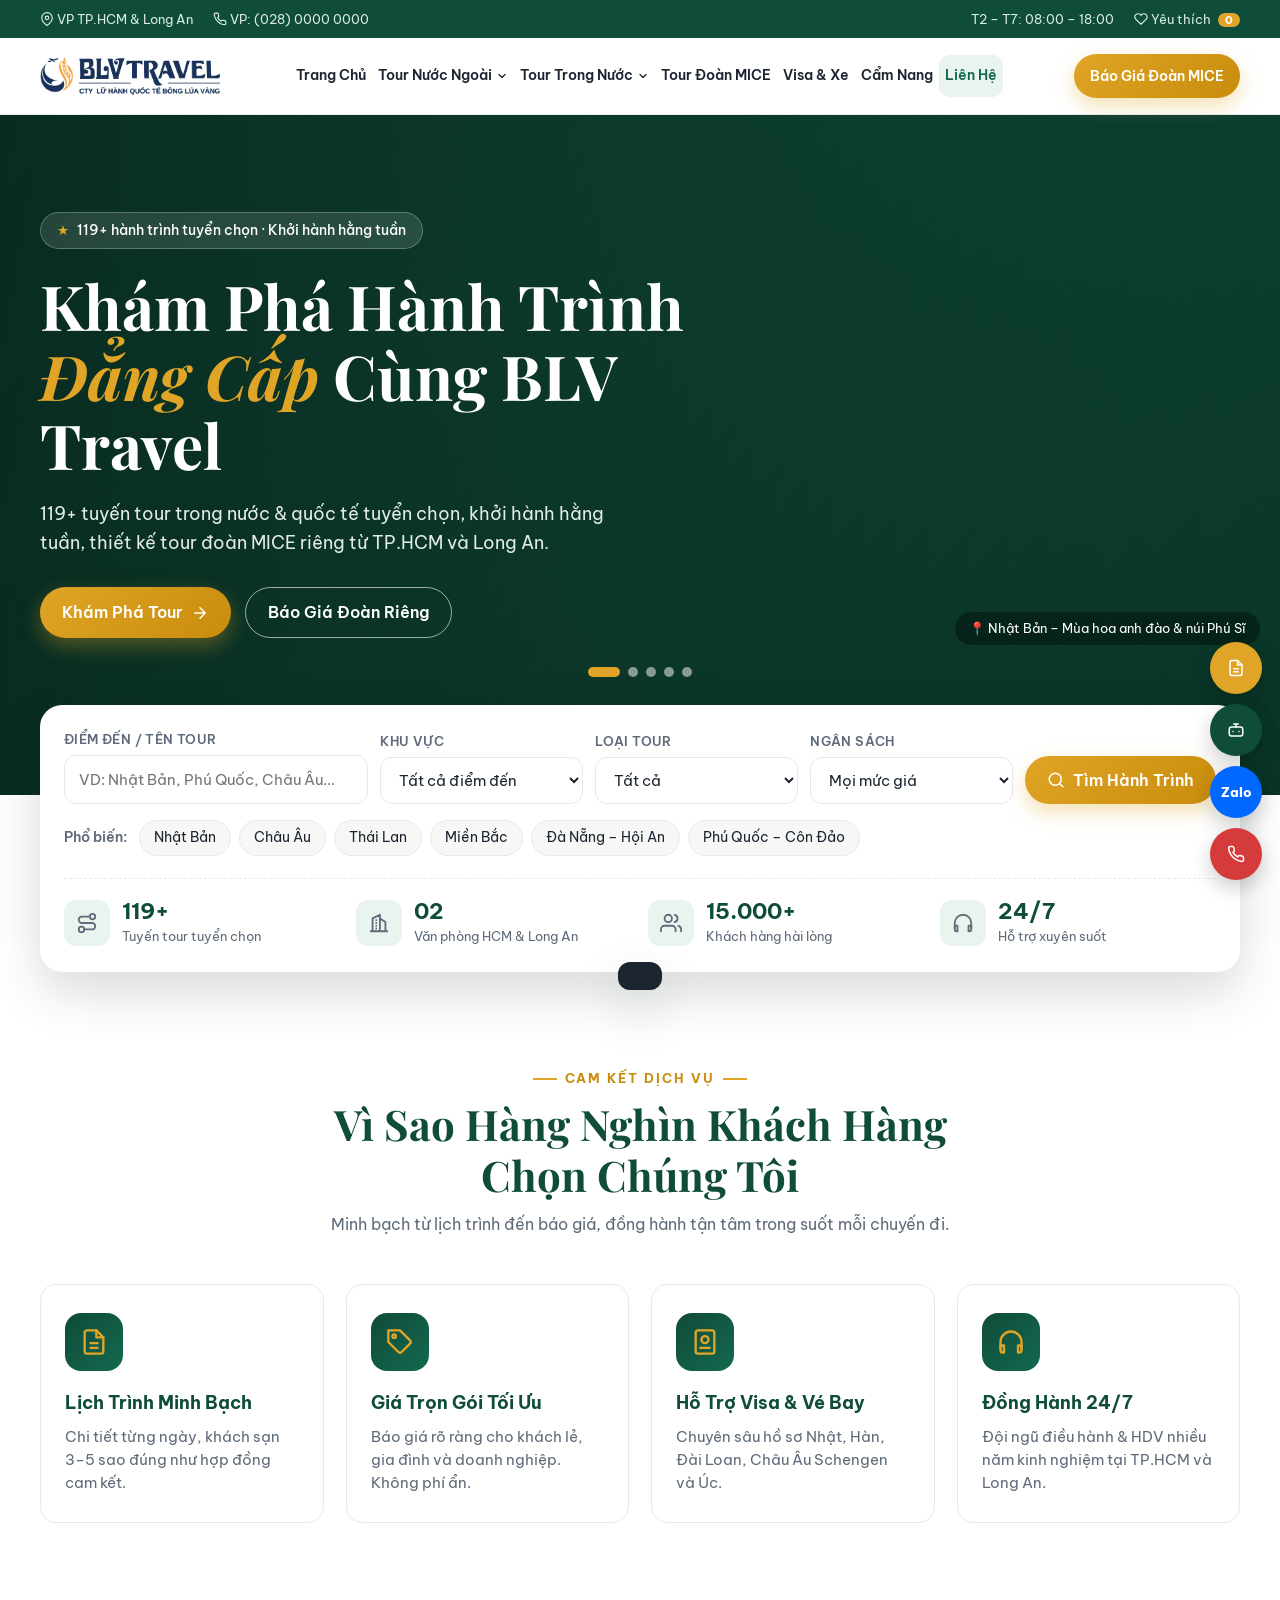
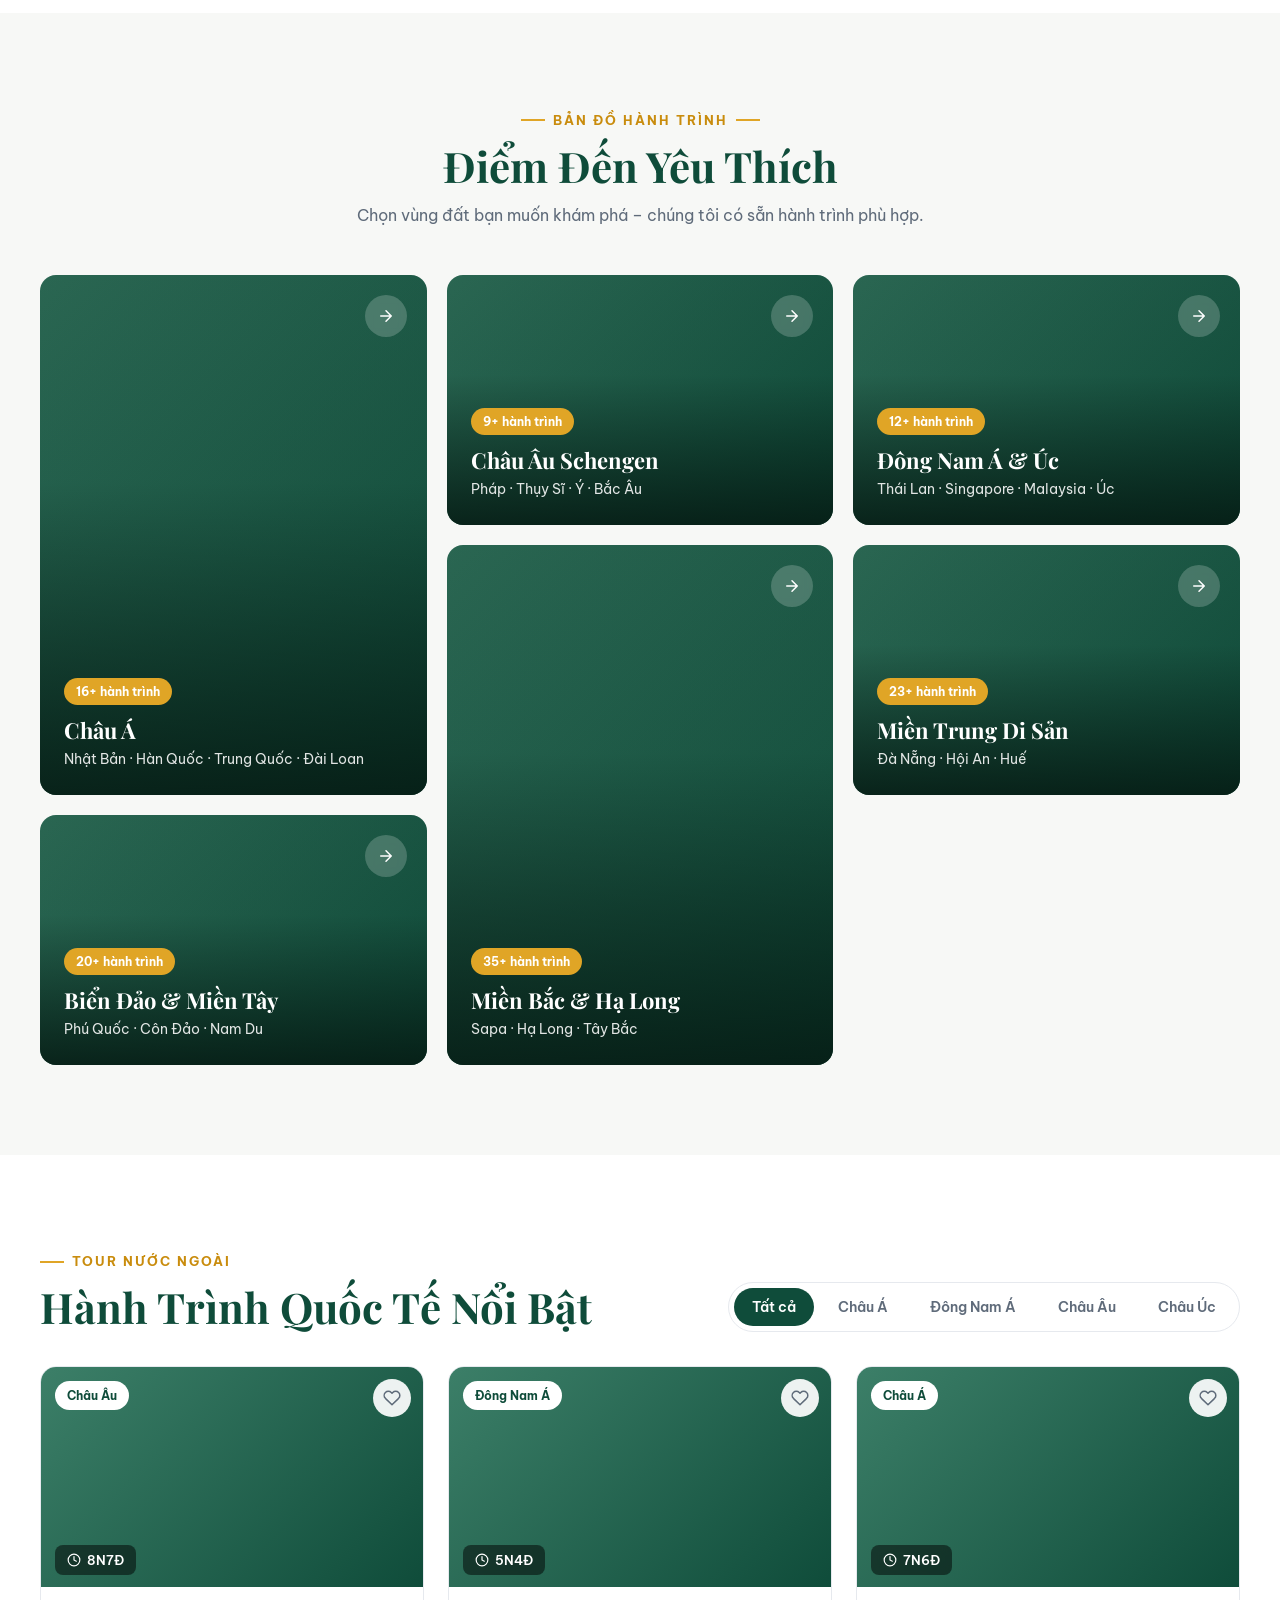
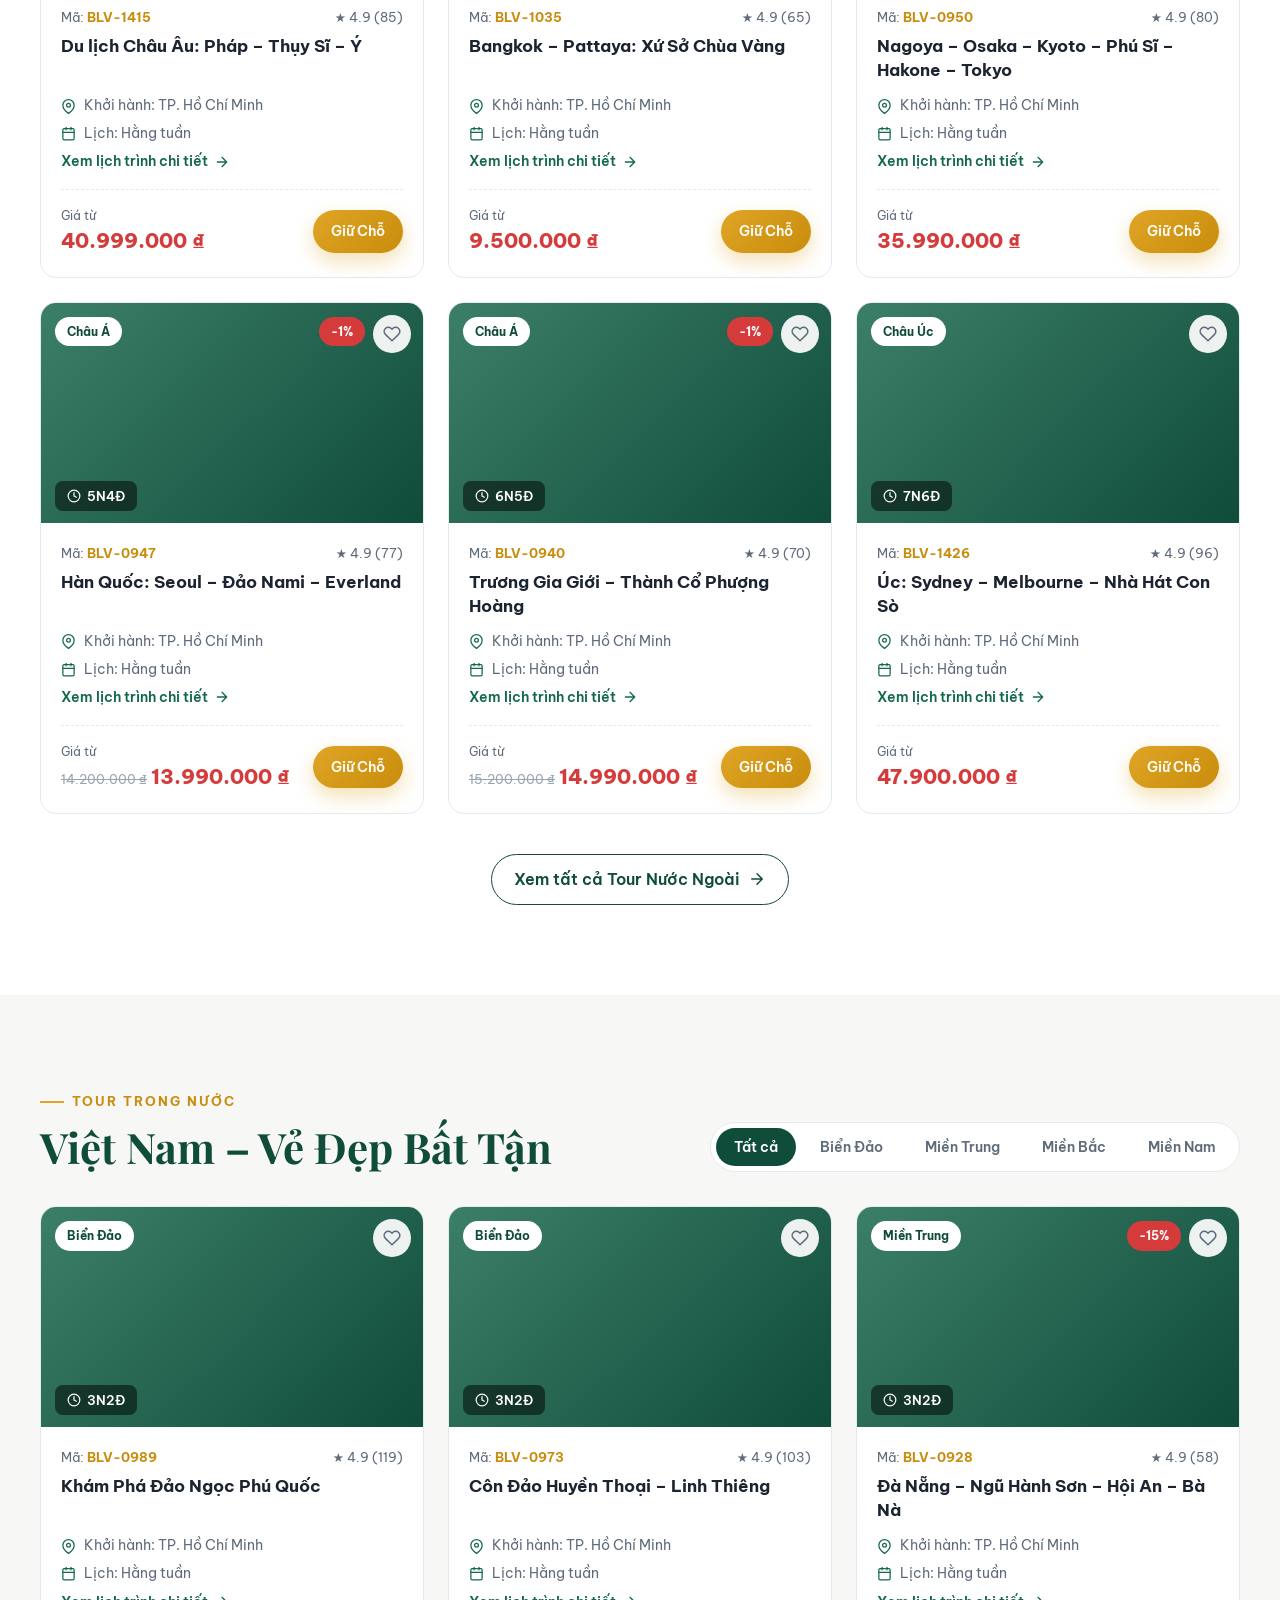
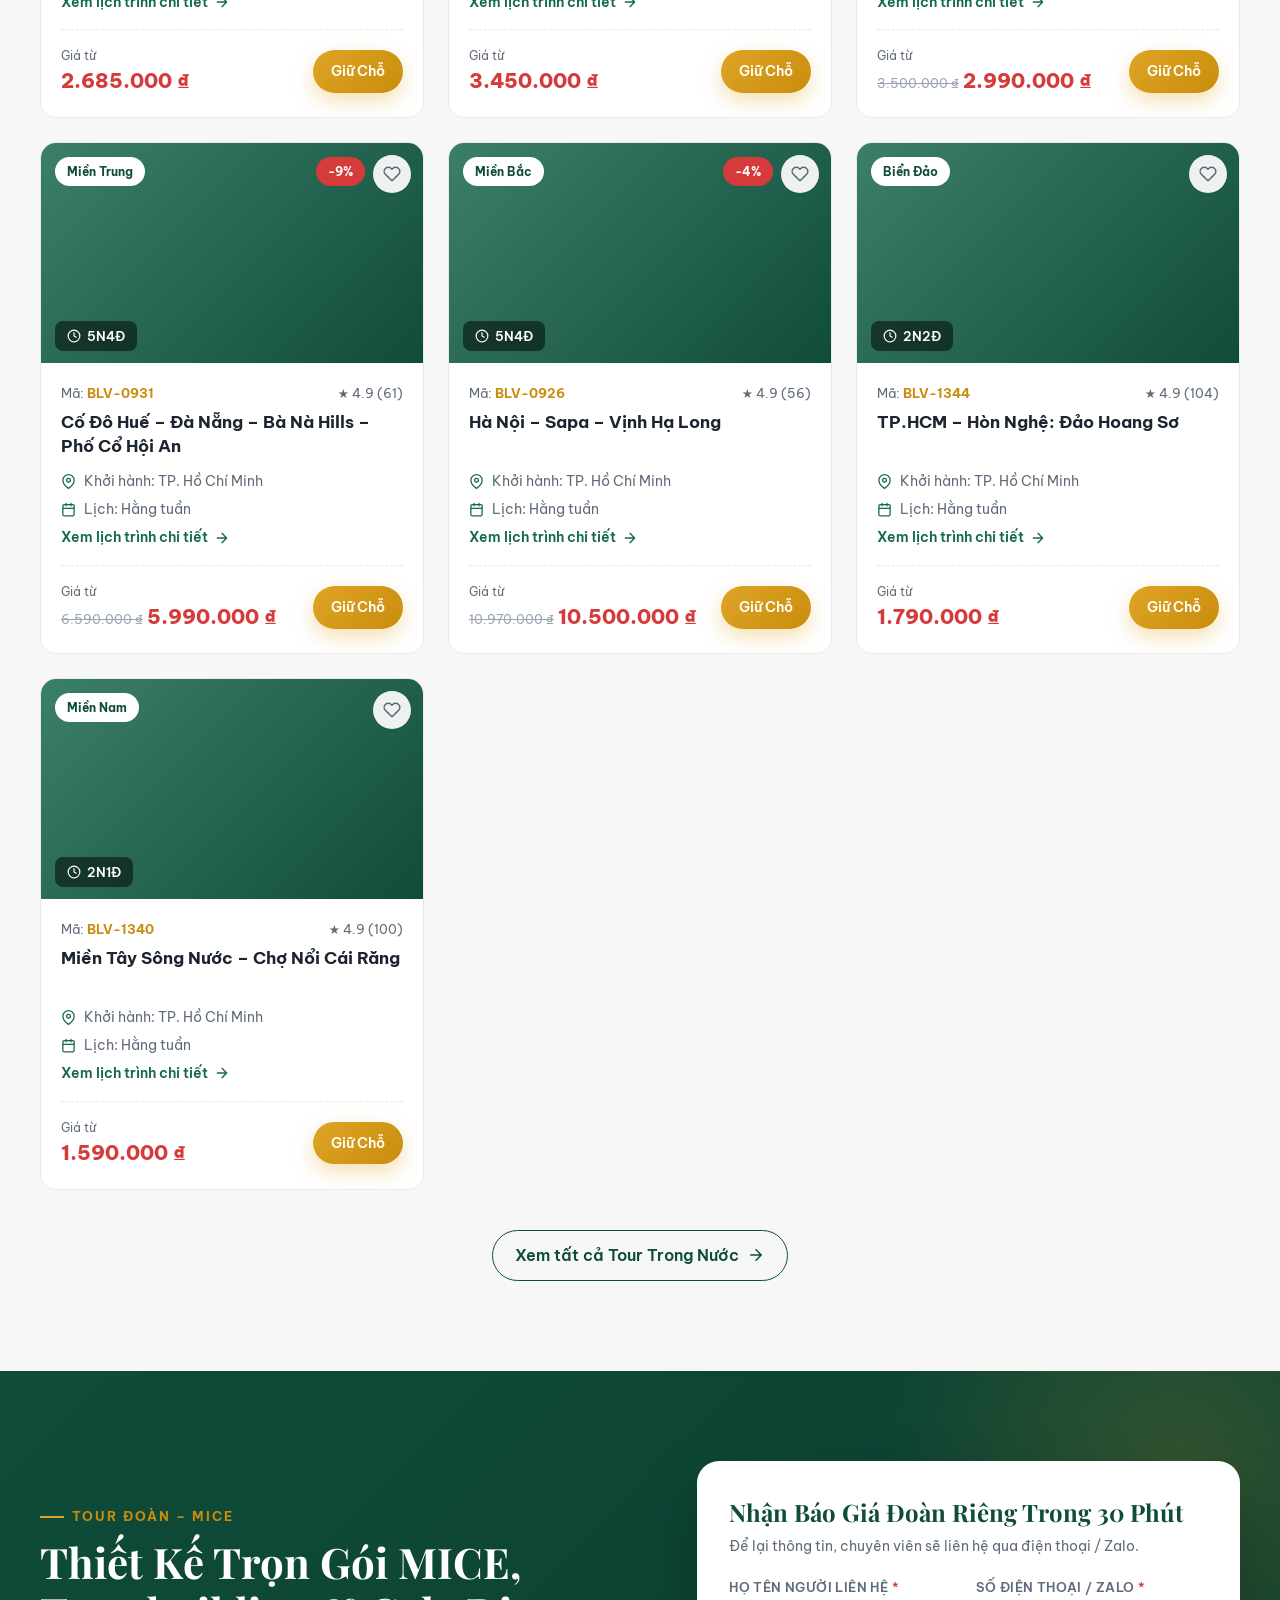
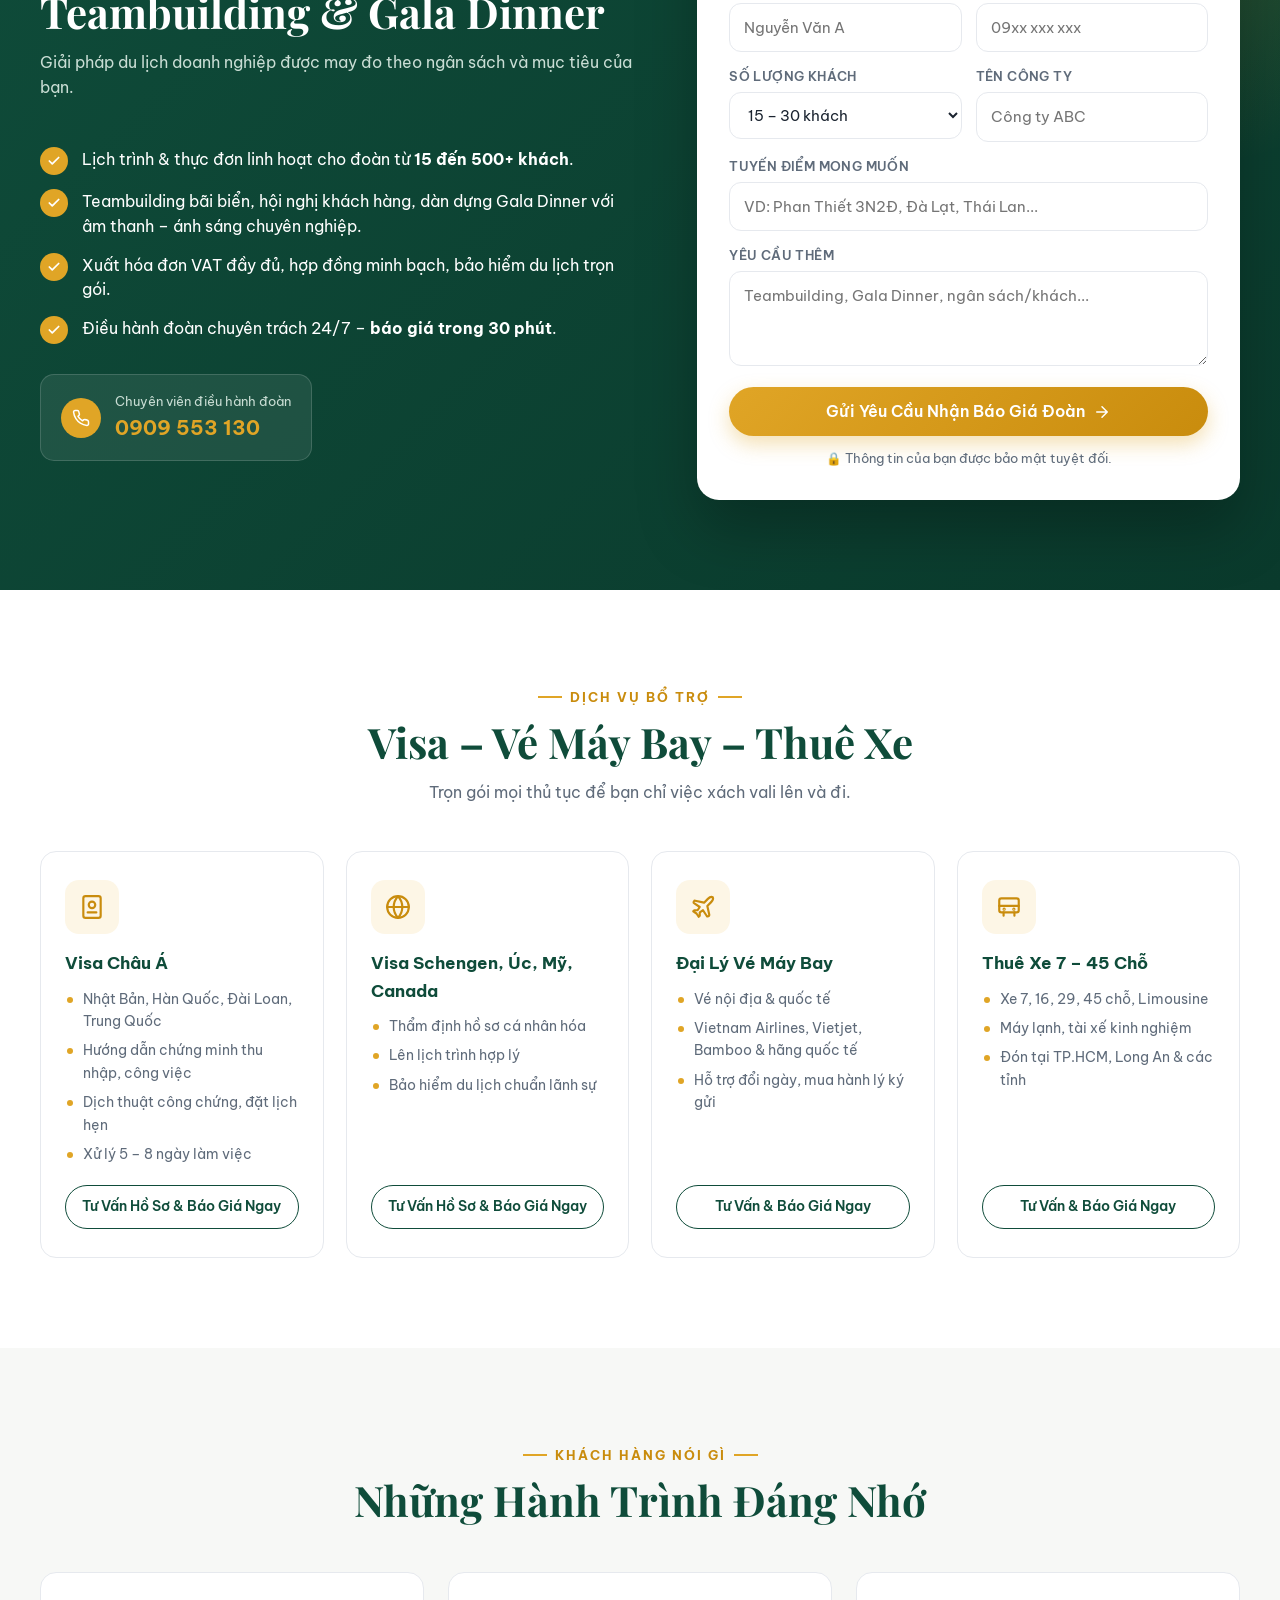
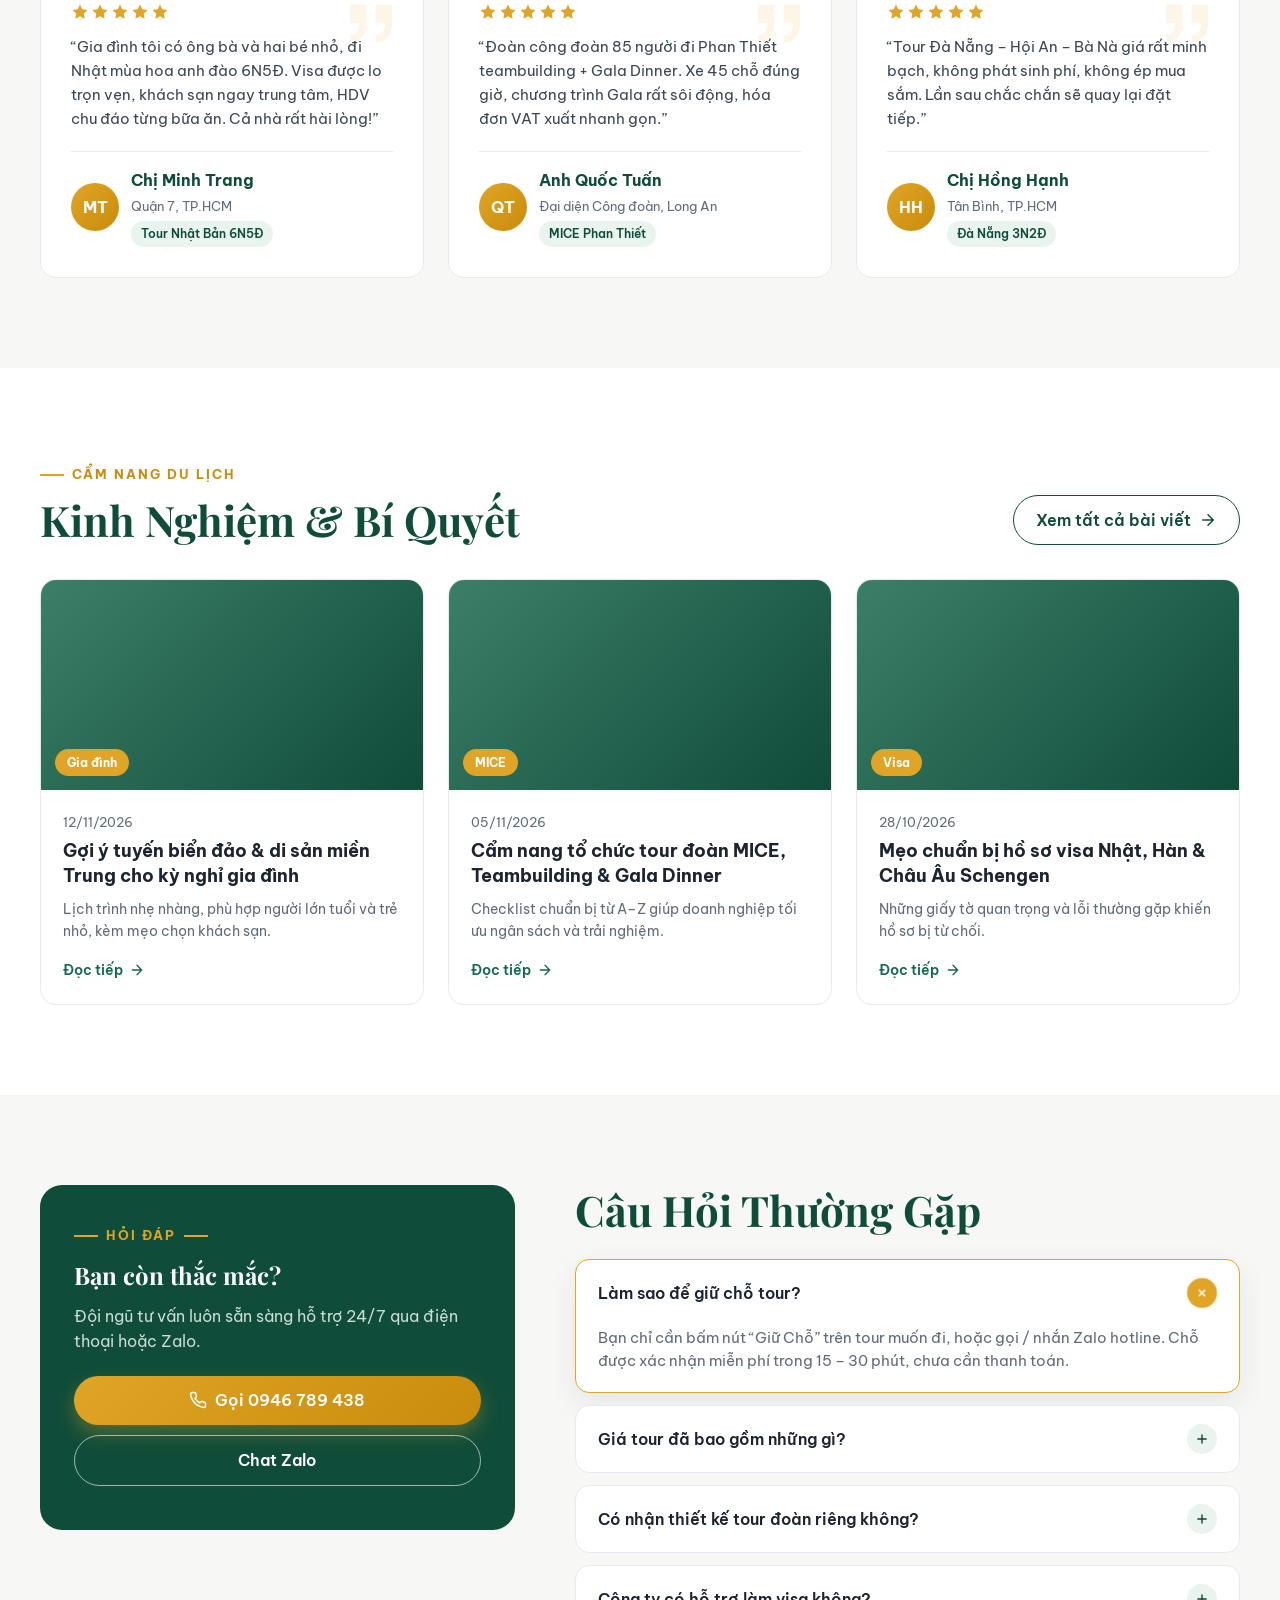
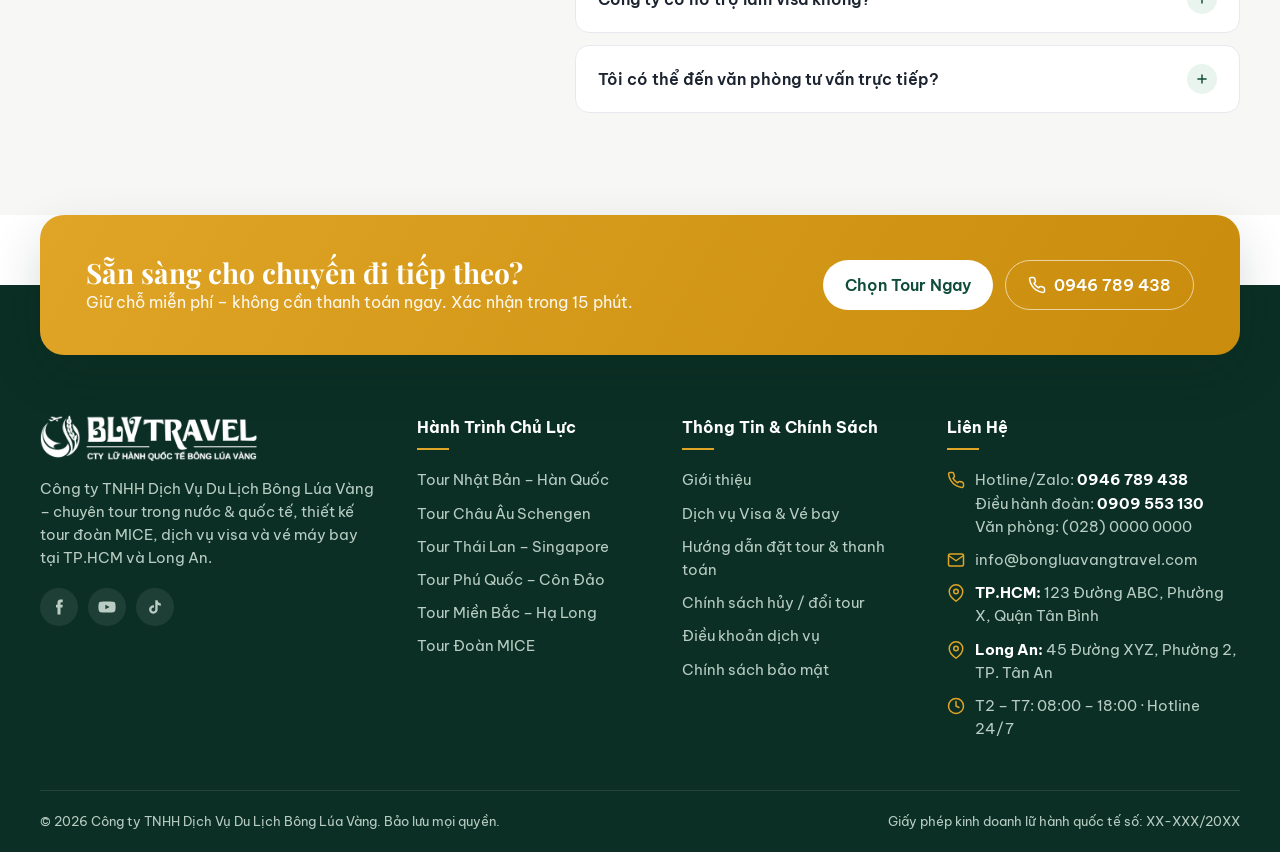
<file: index.html>
<!DOCTYPE html>
<html lang="vi">
<head>
<meta charset="UTF-8">
<meta name="viewport" content="width=device-width, initial-scale=1.0">
<title>BLV Travel – Tour Trong Nước, Nước Ngoài & Tour Đoàn MICE</title>
<meta name="description" content="119+ tour trọn gói trong nước & quốc tế, tour đoàn MICE, Gala Dinner, dịch vụ visa – vé máy bay – thuê xe. Hotline 24/7.">
<meta property="og:locale" content="vi_VN">
<link rel="preconnect" href="https://fonts.googleapis.com">
<link rel="preconnect" href="https://fonts.gstatic.com" crossorigin>
<link href="https://fonts.googleapis.com/css2?family=Be+Vietnam+Pro:wght@400;500;600;700;800&family=Playfair+Display:ital,wght@0,600;0,700;1,600&display=swap" rel="stylesheet">
<style>
/* ============ TOKENS ============ */
:root{
  --green:#0f4c3a; --green-2:#14684f; --green-50:#eaf4ef;
  --gold:#e0a526; --gold-2:#c98c0d; --gold-50:#fdf6e6;
  --ink:#1b2430; --muted:#5f6b7a; --line:#e6e9ee; --bg:#f7f8f6; --white:#fff;
  --red:#d63b3b;
  --radius:16px; --shadow:0 10px 30px rgba(15,40,30,.08); --shadow-lg:0 20px 50px rgba(15,40,30,.16);
  --container:1240px;
  --font:'Be Vietnam Pro',system-ui,-apple-system,Segoe UI,Roboto,sans-serif;
  --serif:'Playfair Display',Georgia,serif;
}
*{box-sizing:border-box;margin:0;padding:0}
html{scroll-behavior:smooth}
body{font-family:var(--font);color:var(--ink);background:var(--white);line-height:1.6;font-size:15.5px;-webkit-font-smoothing:antialiased}
img{max-width:100%;display:block}
a{color:inherit;text-decoration:none}
button,input,select,textarea{font:inherit;color:inherit}
button{cursor:pointer;border:0;background:none}
.container{max-width:var(--container);margin:0 auto;padding:0 20px}
.sr-only{position:absolute;width:1px;height:1px;overflow:hidden;clip:rect(0 0 0 0)}
.skip-link{position:absolute;left:-999px;top:8px;background:var(--gold);padding:8px 14px;border-radius:8px;z-index:999}
.skip-link:focus{left:8px}
:focus-visible{outline:3px solid var(--gold);outline-offset:2px}

/* ============ BUTTONS ============ */
.btn{display:inline-flex;align-items:center;justify-content:center;gap:8px;padding:12px 22px;border-radius:999px;font-weight:600;transition:.25s;white-space:nowrap}
.btn-gold{background:linear-gradient(135deg,var(--gold),var(--gold-2));color:#fff;box-shadow:0 8px 20px rgba(224,165,38,.35)}
.btn-gold:hover{transform:translateY(-2px);box-shadow:0 12px 26px rgba(224,165,38,.45)}
.btn-green{background:var(--green);color:#fff}
.btn-green:hover{background:var(--green-2)}
.btn-outline{border:1.5px solid var(--green);color:var(--green)}
.btn-outline:hover{background:var(--green);color:#fff}
.btn-ghost{border:1.5px solid rgba(255,255,255,.6);color:#fff}
.btn-ghost:hover{background:#fff;color:var(--green)}
.btn-block{width:100%}
.ico{width:18px;height:18px;flex:none}

/* ============ TOPBAR & HEADER ============ */
.topbar{background:var(--green);color:#d9ebe3;font-size:13px}
.topbar .container{display:flex;justify-content:space-between;align-items:center;height:38px;gap:16px}
.topbar a:hover{color:var(--gold)}
.topbar-left,.topbar-right{display:flex;gap:20px;align-items:center}
.wish-count{background:var(--gold);color:#fff;border-radius:999px;padding:0 7px;font-size:11px;font-weight:700;margin-left:4px}

.header{position:sticky;top:0;z-index:100;background:rgba(255,255,255,.96);backdrop-filter:blur(10px);border-bottom:1px solid var(--line);transition:.3s}
.header.scrolled{box-shadow:var(--shadow)}
.header .container{display:flex;align-items:center;justify-content:space-between;height:76px;gap:20px}
.logo{display:flex;align-items:center;gap:10px;font-weight:800;font-size:20px;color:var(--green);letter-spacing:-.3px}
.logo-mark{width:42px;height:42px;border-radius:12px;background:linear-gradient(135deg,var(--green),var(--green-2));display:grid;place-items:center;color:var(--gold)}
.logo{flex:none;min-width:0}
.logo-img{display:block;height:52px;aspect-ratio:520/110;background:url('[data-uri]') left center/contain no-repeat;flex:none}
.logo-white{filter:brightness(0) invert(1);height:46px}
.logo small{display:block;font-size:10.5px;font-weight:600;color:var(--gold-2);letter-spacing:2px;text-transform:uppercase;margin-top:-3px}

.nav>ul{display:flex;list-style:none;gap:4px}
.nav li{position:relative}
.nav>ul>li>a{display:flex;align-items:center;gap:4px;padding:10px 12px;font-weight:600;font-size:14.5px;border-radius:10px;transition:.2s}
.nav>ul>li>a:hover,.nav>ul>li>a.active{color:var(--green-2);background:var(--green-50)}
.nav .caret{width:12px;height:12px;transition:.2s}
.dropdown{position:absolute;top:calc(100% + 8px);left:0;min-width:240px;background:#fff;border-radius:14px;box-shadow:var(--shadow-lg);padding:10px;list-style:none;opacity:0;visibility:hidden;transform:translateY(8px);transition:.2s;border:1px solid var(--line)}
.nav li:hover>.dropdown,.nav li:focus-within>.dropdown{opacity:1;visibility:visible;transform:none}
.nav li:hover .caret{transform:rotate(180deg)}
.dropdown a{display:block;padding:9px 12px;border-radius:8px;font-size:14px}
.dropdown a:hover{background:var(--gold-50);color:var(--gold-2)}
.dropdown small{display:block;color:var(--muted);font-size:12px}
.header-cta{display:flex;gap:10px;align-items:center}
.hotline{display:flex;align-items:center;gap:10px}
.hotline-ico{width:40px;height:40px;border-radius:50%;background:var(--gold-50);color:var(--gold-2);display:grid;place-items:center;animation:ring 2s infinite}
.hotline small{display:block;font-size:11.5px;color:var(--muted);line-height:1.1}
.hotline b{font-size:16px;color:var(--green)}
@keyframes ring{0%,100%{box-shadow:0 0 0 0 rgba(224,165,38,.5)}50%{box-shadow:0 0 0 8px rgba(224,165,38,0)}}
.burger{display:none;width:44px;height:44px;border-radius:12px;background:var(--green-50);color:var(--green)}

/* off-canvas */
.offcanvas{position:fixed;inset:0;z-index:300;visibility:hidden}
.offcanvas.open{visibility:visible}
.offcanvas-bg{position:absolute;inset:0;background:rgba(10,20,15,.5);opacity:0;transition:.3s}
.offcanvas.open .offcanvas-bg{opacity:1}
.offcanvas-panel{position:absolute;right:0;top:0;bottom:0;width:min(340px,88vw);background:#fff;transform:translateX(100%);transition:.3s;overflow-y:auto;padding:20px}
.offcanvas.open .offcanvas-panel{transform:none}
.offcanvas-head{display:flex;justify-content:space-between;align-items:center;margin-bottom:16px}
.m-nav{list-style:none}
.m-nav>li{border-bottom:1px solid var(--line)}
.m-nav a,.m-nav button{display:flex;justify-content:space-between;width:100%;padding:13px 4px;font-weight:600;text-align:left}
.m-sub{list-style:none;max-height:0;overflow:hidden;transition:.3s;padding-left:12px}
.m-sub.open{max-height:400px}
.m-sub a{font-weight:500;font-size:14px;color:var(--muted);padding:9px 4px}

/* ============ HERO ============ */
.hero{position:relative;min-height:680px;display:flex;align-items:center;color:#fff;overflow:hidden;padding:80px 0 140px}
.hero-slides{position:absolute;inset:0}
.hero-slide{position:absolute;inset:0;background-size:cover;background-position:center;opacity:0;transform:scale(1.08);transition:opacity 1.2s,transform 7s linear}
.hero-slide.active{opacity:1;transform:scale(1)}
.hero::after{content:"";position:absolute;inset:0;background:linear-gradient(100deg,rgba(8,35,26,.88) 0%,rgba(8,35,26,.55) 50%,rgba(8,35,26,.25) 100%)}
.hero .container{position:relative;z-index:2;width:100%}
.hero-badge{display:inline-flex;align-items:center;gap:8px;background:rgba(255,255,255,.12);border:1px solid rgba(255,255,255,.25);backdrop-filter:blur(6px);padding:7px 16px;border-radius:999px;font-size:13.5px;font-weight:500;margin-bottom:22px}
.hero-badge span{color:var(--gold)}
.hero h1{font-family:var(--serif);font-size:clamp(34px,5.2vw,62px);line-height:1.12;max-width:760px;font-weight:700}
.hero h1 em{color:var(--gold);font-style:italic}
.hero p.lead{font-size:18px;max-width:600px;margin:20px 0 30px;color:#e2ece7}
.hero-actions{display:flex;gap:14px;flex-wrap:wrap}
.hero-slide-label{position:absolute;right:20px;bottom:150px;z-index:2;font-size:13px;background:rgba(0,0,0,.35);padding:6px 14px;border-radius:999px;backdrop-filter:blur(4px)}
.hero-dots{position:absolute;left:50%;bottom:118px;transform:translateX(-50%);display:flex;gap:8px;z-index:3}
.hero-dots button{width:10px;height:10px;border-radius:999px;background:rgba(255,255,255,.5);transition:.3s}
.hero-dots button.active{width:32px;background:var(--gold)}

/* search */
.search-wrap{position:relative;z-index:5;margin-top:-90px}
.search-box{background:#fff;border-radius:22px;box-shadow:var(--shadow-lg);padding:24px}
.search-form{display:grid;grid-template-columns:1.5fr 1fr 1fr 1fr auto;gap:12px;align-items:end}
.field label{display:block;font-size:12.5px;font-weight:600;color:var(--muted);margin-bottom:6px;text-transform:uppercase;letter-spacing:.4px}
.field input,.field select,.field textarea{width:100%;padding:12px 14px;border:1.5px solid var(--line);border-radius:12px;background:#fff;transition:.2s;font-size:14.5px}
.field input:focus,.field select:focus,.field textarea:focus{outline:none;border-color:var(--gold);box-shadow:0 0 0 4px rgba(224,165,38,.15)}
.search-form .btn{height:48px}
.tags{display:flex;flex-wrap:wrap;gap:8px;align-items:center;margin-top:16px;font-size:13.5px}
.tags b{color:var(--muted);font-weight:600;margin-right:4px}
.tag{padding:6px 14px;border-radius:999px;background:var(--bg);border:1px solid var(--line);transition:.2s}
.tag:hover{background:var(--gold-50);border-color:var(--gold);color:var(--gold-2)}
.stats{display:grid;grid-template-columns:repeat(4,1fr);gap:16px;margin-top:22px;padding-top:20px;border-top:1px dashed var(--line)}
.stat{display:flex;gap:12px;align-items:center}
.stat-ico{width:46px;height:46px;border-radius:12px;background:var(--green-50);color:var(--green);display:grid;place-items:center;flex:none}
.stat b{font-size:22px;color:var(--green);display:block;line-height:1.1}
.stat span{font-size:13px;color:var(--muted)}

/* ============ SECTIONS ============ */
section{padding:90px 0}
.sec-head{text-align:center;max-width:720px;margin:0 auto 46px}
.sec-head.left{text-align:left;margin-left:0}
.eyebrow{display:inline-flex;align-items:center;gap:8px;color:var(--gold-2);font-weight:700;font-size:13px;letter-spacing:2px;text-transform:uppercase;margin-bottom:10px}
.eyebrow::before,.eyebrow::after{content:"";width:24px;height:2px;background:var(--gold)}
.sec-head.left .eyebrow::after{display:none}
.sec-head h2{font-family:var(--serif);font-size:clamp(28px,3.6vw,42px);line-height:1.2;color:var(--green)}
.sec-head p{color:var(--muted);margin-top:12px;font-size:16px}
.bg-soft{background:var(--bg)}

/* commitments */
.commit-grid{display:grid;grid-template-columns:repeat(4,1fr);gap:22px}
.commit{background:#fff;border:1px solid var(--line);border-radius:var(--radius);padding:28px 24px;transition:.3s;position:relative;overflow:hidden}
.commit::before{content:"";position:absolute;left:0;top:0;height:4px;width:0;background:var(--gold);transition:.4s}
.commit:hover{transform:translateY(-6px);box-shadow:var(--shadow-lg)}
.commit:hover::before{width:100%}
.commit-ico{width:58px;height:58px;border-radius:16px;background:linear-gradient(135deg,var(--green),var(--green-2));color:var(--gold);display:grid;place-items:center;margin-bottom:18px}
.commit h3{font-size:17.5px;margin-bottom:8px;color:var(--green)}
.commit p{color:var(--muted);font-size:14.5px}

/* destinations */
.dest-grid{display:grid;grid-template-columns:repeat(3,1fr);grid-auto-rows:250px;gap:20px}
.dest{position:relative;border-radius:var(--radius);overflow:hidden;color:#fff;display:flex;align-items:flex-end;padding:24px;cursor:pointer;background:linear-gradient(135deg,#2c6a55,#0f4c3a)}
.dest.big{grid-row:span 2}
.dest .bg{position:absolute;inset:0;background-size:cover;background-position:center;transition:transform .7s}
.dest:hover .bg{transform:scale(1.08)}
.dest::after{content:"";position:absolute;inset:0;background:linear-gradient(to top,rgba(5,25,18,.85),rgba(5,25,18,.05) 60%)}
.dest-info{position:relative;z-index:2}
.dest-count{display:inline-block;background:var(--gold);color:#fff;font-size:12px;font-weight:700;padding:4px 12px;border-radius:999px;margin-bottom:8px}
.dest h3{font-size:22px;font-family:var(--serif)}
.dest p{font-size:14px;opacity:.88}
.dest .arrow{position:absolute;right:20px;top:20px;z-index:2;width:42px;height:42px;border-radius:50%;background:rgba(255,255,255,.2);backdrop-filter:blur(4px);display:grid;place-items:center;transition:.3s}
.dest:hover .arrow{background:var(--gold);transform:rotate(-45deg)}

/* tours */
.tour-head{display:flex;justify-content:space-between;align-items:flex-end;gap:20px;margin-bottom:34px;flex-wrap:wrap}
.tour-head .sec-head{margin-bottom:0}
.tabs{display:flex;gap:6px;background:#fff;border:1px solid var(--line);padding:5px;border-radius:999px;flex-wrap:wrap}
.tab{padding:8px 18px;border-radius:999px;font-weight:600;font-size:14px;color:var(--muted);transition:.2s}
.tab.active{background:var(--green);color:#fff}
.tour-grid{display:grid;grid-template-columns:repeat(3,1fr);gap:24px}
.tour{background:#fff;border-radius:var(--radius);overflow:hidden;border:1px solid var(--line);transition:.3s;display:flex;flex-direction:column}
.tour:hover{box-shadow:var(--shadow-lg);transform:translateY(-4px)}
.tour.hide{display:none}
.tour-img{position:relative;height:220px;overflow:hidden;background:linear-gradient(135deg,#3c7f68,#0f4c3a)}
.tour-img .bg{position:absolute;inset:0;background-size:cover;background-position:center;transition:transform .6s}
.tour:hover .tour-img .bg{transform:scale(1.07)}
.badge{position:absolute;top:14px;left:14px;background:#fff;color:var(--green);font-size:12px;font-weight:700;padding:5px 12px;border-radius:999px;z-index:2}
.badge.sale{left:auto;right:58px;background:var(--red);color:#fff}
.heart{position:absolute;top:12px;right:12px;width:38px;height:38px;border-radius:50%;background:rgba(255,255,255,.92);display:grid;place-items:center;z-index:2;color:var(--muted);transition:.2s}
.heart:hover{color:var(--red);transform:scale(1.1)}
.heart.on{color:var(--red)}
.heart.on svg{fill:currentColor}
.tour-dur{position:absolute;bottom:12px;left:14px;z-index:2;color:#fff;background:rgba(0,0,0,.5);backdrop-filter:blur(4px);font-size:12.5px;font-weight:600;padding:5px 12px;border-radius:8px;display:flex;gap:6px;align-items:center}
.tour-body{padding:20px;display:flex;flex-direction:column;flex:1}
.tour-meta{display:flex;justify-content:space-between;font-size:12.5px;color:var(--muted);margin-bottom:8px}
.tour-code{font-weight:700;color:var(--gold-2)}
.tour h3{font-size:17px;line-height:1.4;margin-bottom:12px;color:var(--ink);display:-webkit-box;-webkit-line-clamp:2;-webkit-box-orient:vertical;overflow:hidden;min-height:48px}
.tour h3 a:hover{color:var(--green-2)}
.tour-info{display:flex;flex-direction:column;gap:6px;font-size:13.5px;color:var(--muted);margin-bottom:16px}
.tour-info span{display:flex;gap:8px;align-items:center}
.tour-info .ico{width:15px;height:15px;color:var(--green-2)}
.tour-foot{display:flex;justify-content:space-between;align-items:center;margin-top:auto;padding-top:16px;border-top:1px dashed var(--line);gap:10px}
.price small{display:block;font-size:12px;color:var(--muted)}
.price del{font-size:13px;color:#9aa4b0;margin-right:4px}
.price b{font-size:20px;color:var(--red);font-weight:800}
.tour-foot .btn{padding:10px 18px;font-size:14px}
.view-all{text-align:center;margin-top:40px}
.empty{grid-column:1/-1;text-align:center;padding:40px;color:var(--muted);background:#fff;border-radius:var(--radius);border:1px dashed var(--line);display:none}

/* MICE */
.mice{background:linear-gradient(135deg,var(--green) 0%,#0a3a2c 100%);color:#fff;position:relative;overflow:hidden}
.mice::before{content:"";position:absolute;right:-200px;top:-200px;width:600px;height:600px;border-radius:50%;background:radial-gradient(circle,rgba(224,165,38,.18),transparent 70%)}
.mice-grid{display:grid;grid-template-columns:1.1fr 1fr;gap:60px;align-items:center;position:relative}
.mice .sec-head h2{color:#fff}
.mice .sec-head p{color:#c9ddd4}
.check-list{list-style:none;display:flex;flex-direction:column;gap:14px;margin:26px 0 30px}
.check-list li{display:flex;gap:14px;align-items:flex-start}
.check-list .ck{width:28px;height:28px;border-radius:50%;background:var(--gold);display:grid;place-items:center;flex:none;color:#fff}
.mice-contact{display:flex;align-items:center;gap:14px;background:rgba(255,255,255,.08);border:1px solid rgba(255,255,255,.15);padding:16px 20px;border-radius:14px;width:fit-content}
.mice-contact b{font-size:20px;color:var(--gold)}
.mice-contact small{display:block;color:#c9ddd4}
.form-card{background:#fff;color:var(--ink);border-radius:22px;padding:32px;box-shadow:0 30px 60px rgba(0,0,0,.25)}
.form-card h3{font-family:var(--serif);font-size:24px;color:var(--green)}
.form-card .sub{color:var(--muted);font-size:14px;margin:4px 0 20px}
.form-grid{display:grid;grid-template-columns:1fr 1fr;gap:14px}
.form-grid .full{grid-column:1/-1}
.field .req{color:var(--red)}
.field .err{color:var(--red);font-size:12px;margin-top:4px;display:none}
.field.invalid input{border-color:var(--red)}
.field.invalid .err{display:block}
.note{font-size:12.5px;color:var(--muted);text-align:center;margin-top:12px}

/* services */
.svc-grid{display:grid;grid-template-columns:repeat(4,1fr);gap:22px}
.svc{background:#fff;border-radius:var(--radius);padding:28px 24px;border:1px solid var(--line);display:flex;flex-direction:column;transition:.3s}
.svc:hover{border-color:var(--gold);box-shadow:var(--shadow)}
.svc-ico{width:54px;height:54px;border-radius:14px;background:var(--gold-50);color:var(--gold-2);display:grid;place-items:center;margin-bottom:16px}
.svc h3{font-size:17px;color:var(--green);margin-bottom:10px}
.svc ul{list-style:none;font-size:14px;color:var(--muted);display:flex;flex-direction:column;gap:7px;margin-bottom:20px}
.svc li{padding-left:18px;position:relative}
.svc li::before{content:"";position:absolute;left:2px;top:9px;width:6px;height:6px;border-radius:50%;background:var(--gold)}
.svc .btn{margin-top:auto;font-size:13.5px;padding:10px 14px}

/* testimonials */
.testi-wrap{position:relative}
.testi-track{display:grid;grid-template-columns:repeat(3,1fr);gap:24px}
.testi{background:#fff;border-radius:var(--radius);padding:30px;border:1px solid var(--line);position:relative}
.testi .quote{position:absolute;right:24px;top:20px;color:var(--gold-50);width:56px;height:56px}
.stars{color:var(--gold);display:flex;gap:2px;margin-bottom:14px}
.testi p{color:#3a4654;font-size:15px;margin-bottom:20px;position:relative}
.testi-user{display:flex;gap:12px;align-items:center;padding-top:16px;border-top:1px solid var(--line)}
.avatar{width:48px;height:48px;border-radius:50%;background:linear-gradient(135deg,var(--gold),var(--gold-2));color:#fff;display:grid;place-items:center;font-weight:700;flex:none}
.testi-user b{display:block;color:var(--green)}
.testi-user small{color:var(--muted);font-size:13px}
.testi-tour{display:inline-block;font-size:12px;background:var(--green-50);color:var(--green);padding:3px 10px;border-radius:999px;margin-top:4px;font-weight:600}

/* blog */
.blog-grid{display:grid;grid-template-columns:repeat(3,1fr);gap:24px}
.post{border-radius:var(--radius);overflow:hidden;background:#fff;border:1px solid var(--line);transition:.3s}
.post:hover{box-shadow:var(--shadow-lg)}
.post-img{height:210px;position:relative;overflow:hidden;background:linear-gradient(135deg,#3c7f68,#0f4c3a)}
.post-img .bg{position:absolute;inset:0;background-size:cover;background-position:center;transition:.6s}
.post:hover .post-img .bg{transform:scale(1.06)}
.post-cat{position:absolute;left:14px;bottom:14px;background:var(--gold);color:#fff;font-size:12px;font-weight:700;padding:4px 12px;border-radius:999px}
.post-body{padding:22px}
.post-date{font-size:13px;color:var(--muted);margin-bottom:6px}
.post h3{font-size:17.5px;line-height:1.4;margin-bottom:10px}
.post h3 a:hover{color:var(--green-2)}
.post p{font-size:14px;color:var(--muted);margin-bottom:14px}
.read-more{color:var(--green-2);font-weight:600;font-size:14px;display:inline-flex;gap:6px;align-items:center}
.read-more:hover{gap:10px;color:var(--gold-2)}

/* FAQ */
.faq-grid{display:grid;grid-template-columns:1fr 1.4fr;gap:60px;align-items:start}
.faq-aside{background:var(--green);color:#fff;border-radius:22px;padding:34px;position:sticky;top:100px}
.faq-aside h3{font-family:var(--serif);font-size:24px;margin-bottom:10px}
.faq-aside p{color:#c9ddd4;margin-bottom:22px}
.faq-aside .btn{margin-bottom:10px}
.faq-item{border:1px solid var(--line);border-radius:14px;margin-bottom:12px;background:#fff;overflow:hidden;transition:.2s}
.faq-item.open{border-color:var(--gold);box-shadow:var(--shadow)}
.faq-q{width:100%;display:flex;justify-content:space-between;align-items:center;gap:16px;padding:18px 22px;font-weight:600;text-align:left;font-size:15.5px}
.faq-q .pm{width:30px;height:30px;border-radius:50%;background:var(--green-50);color:var(--green);display:grid;place-items:center;flex:none;transition:.3s}
.faq-item.open .pm{background:var(--gold);color:#fff;transform:rotate(45deg)}
.faq-a{max-height:0;overflow:hidden;transition:max-height .35s}
.faq-a div{padding:0 22px 20px;color:var(--muted);font-size:14.5px}

/* CTA band */
.cta-band{padding:0;margin-bottom:-70px;position:relative;z-index:2}
.cta-inner{background:linear-gradient(120deg,var(--gold),var(--gold-2));border-radius:24px;padding:40px 46px;display:flex;justify-content:space-between;align-items:center;gap:24px;color:#fff;flex-wrap:wrap;box-shadow:var(--shadow-lg)}
.cta-inner h3{font-family:var(--serif);font-size:28px;line-height:1.25}
.cta-inner p{opacity:.92}
.cta-inner .btn-green{background:#fff;color:var(--green)}

/* footer */
.footer{background:#0b2f24;color:#b9cdc4;padding:130px 0 0;font-size:14.5px}
.footer-grid{display:grid;grid-template-columns:1.5fr 1fr 1fr 1.3fr;gap:40px}
.footer .logo{color:#fff;margin-bottom:16px}
.footer h4{color:#fff;font-size:16px;margin-bottom:18px;position:relative;padding-bottom:10px}
.footer h4::after{content:"";position:absolute;left:0;bottom:0;width:32px;height:2px;background:var(--gold)}
.footer ul{list-style:none;display:flex;flex-direction:column;gap:10px}
.footer a:hover{color:var(--gold)}
.f-contact li{display:flex;gap:10px;align-items:flex-start}
.f-contact .ico{color:var(--gold);margin-top:3px}
.f-contact b{color:#fff}
.socials{display:flex;gap:10px;margin-top:18px}
.socials a{width:38px;height:38px;border-radius:50%;background:rgba(255,255,255,.08);display:grid;place-items:center;transition:.2s}
.socials a:hover{background:var(--gold);color:#fff}
.footer-bottom{border-top:1px solid rgba(255,255,255,.1);margin-top:50px;padding:20px 0;display:flex;justify-content:space-between;gap:16px;flex-wrap:wrap;font-size:13px}

/* floating */
.fab{position:fixed;right:18px;bottom:20px;z-index:150;display:flex;flex-direction:column;gap:10px}
.fab a,.fab button{width:52px;height:52px;border-radius:50%;display:grid;place-items:center;color:#fff;box-shadow:0 8px 20px rgba(0,0,0,.2);position:relative;transition:.2s}
.fab a:hover,.fab button:hover{transform:scale(1.08)}
.fab .tip{position:absolute;right:62px;background:var(--ink);color:#fff;font-size:12.5px;padding:5px 10px;border-radius:8px;white-space:nowrap;opacity:0;pointer-events:none;transition:.2s}
.fab a:hover .tip,.fab button:hover .tip{opacity:1}
.fab-call{background:var(--red);animation:pulse 1.6s infinite}
.fab-zalo{background:#0068ff;font-weight:800;font-size:13px}
.fab-ai{background:var(--green)}
.fab-quote{background:var(--gold)}
.to-top{background:var(--ink)!important;opacity:0;visibility:hidden}
.to-top.show{opacity:1;visibility:visible}
@keyframes pulse{0%{box-shadow:0 0 0 0 rgba(214,59,59,.6)}70%{box-shadow:0 0 0 14px rgba(214,59,59,0)}100%{box-shadow:0 0 0 0 rgba(214,59,59,0)}}

/* modal */
.modal{position:fixed;inset:0;z-index:400;display:grid;place-items:center;padding:16px;visibility:hidden}
.modal.open{visibility:visible}
.modal-bg{position:absolute;inset:0;background:rgba(10,20,15,.6);opacity:0;transition:.3s}
.modal.open .modal-bg{opacity:1}
.modal-box{position:relative;background:#fff;border-radius:22px;width:100%;max-width:640px;max-height:92vh;overflow-y:auto;transform:translateY(30px) scale(.97);opacity:0;transition:.3s}
.modal.open .modal-box{transform:none;opacity:1}
.modal-head{background:linear-gradient(135deg,var(--green),var(--green-2));color:#fff;padding:24px 28px;border-radius:22px 22px 0 0;position:relative}
.modal-head h3{font-family:var(--serif);font-size:23px}
.modal-head p{color:#c9ddd4;font-size:14px}
.modal-close{position:absolute;right:16px;top:16px;width:36px;height:36px;border-radius:50%;background:rgba(255,255,255,.15);color:#fff;display:grid;place-items:center}
.modal-close:hover{background:rgba(255,255,255,.3)}
.modal-body{padding:24px 28px 28px}
.modal-tour{display:flex;gap:14px;align-items:center;background:var(--gold-50);border:1px solid #f3dfae;border-radius:14px;padding:12px;margin-bottom:20px}
.modal-tour .thumb{width:72px;height:60px;border-radius:10px;background-size:cover;background-position:center;background-color:var(--green-2);flex:none}
.modal-tour b{display:block;font-size:14.5px;line-height:1.35}
.modal-tour small{color:var(--muted)}
.pax{display:flex;flex-direction:column;gap:10px;margin-bottom:16px}
.pax-row{display:flex;justify-content:space-between;align-items:center;padding:10px 14px;border:1px solid var(--line);border-radius:12px}
.pax-row b{font-size:14.5px}
.pax-row small{display:block;color:var(--muted);font-size:12.5px}
.stepper{display:flex;align-items:center;gap:6px}
.stepper button{width:32px;height:32px;border-radius:50%;border:1.5px solid var(--line);font-weight:700;font-size:16px;transition:.2s}
.stepper button:hover{border-color:var(--green);color:var(--green)}
.stepper output{width:30px;text-align:center;font-weight:700}
.total{display:flex;justify-content:space-between;align-items:center;background:var(--green-50);border-radius:12px;padding:14px 16px;margin-bottom:18px}
.total b{font-size:22px;color:var(--red)}
.success{text-align:center;padding:20px 10px}
.success .ok{width:76px;height:76px;border-radius:50%;background:var(--green-50);color:var(--green);display:grid;place-items:center;margin:0 auto 16px}
.success h3{font-family:var(--serif);color:var(--green);font-size:24px;margin-bottom:6px}
.booking-code{display:inline-block;font-size:22px;font-weight:800;letter-spacing:2px;color:var(--gold-2);background:var(--gold-50);border:2px dashed var(--gold);padding:8px 20px;border-radius:12px;margin:12px 0}

/* toast */
.toast{position:fixed;left:50%;bottom:30px;transform:translate(-50%,120px);background:var(--ink);color:#fff;padding:14px 22px;border-radius:12px;z-index:500;transition:.35s;font-size:14.5px;display:flex;gap:10px;align-items:center;box-shadow:var(--shadow-lg);max-width:90vw}
.toast.show{transform:translate(-50%,0)}

/* reveal */
.reveal{opacity:0;transform:translateY(30px);transition:opacity .7s,transform .7s}
.reveal.in{opacity:1;transform:none}

/* ============ RESPONSIVE ============ */
@media (max-width:1100px){
  .nav,.header-cta .btn-gold{display:none}
  .burger{display:grid;place-items:center}
  .search-form{grid-template-columns:1fr 1fr}
  .search-form .field:first-child{grid-column:1/-1}
  .search-form .btn{grid-column:1/-1}
  .commit-grid,.svc-grid{grid-template-columns:repeat(2,1fr)}
  .tour-grid,.blog-grid,.testi-track{grid-template-columns:repeat(2,1fr)}
  .mice-grid,.faq-grid{grid-template-columns:1fr;gap:40px}
  .faq-aside{position:static}
  .footer-grid{grid-template-columns:1fr 1fr}
}
@media (max-width:760px){
  body{font-size:15px}
  section{padding:64px 0}
  .topbar .hide-sm{display:none}
  .hotline{display:none}
  .hero{min-height:600px;padding:60px 0 130px}
  .hero-slide-label{display:none}
  .stats{grid-template-columns:repeat(2,1fr)}
  .dest-grid{grid-template-columns:1fr;grid-auto-rows:220px}
  .dest.big{grid-row:auto}
  .commit-grid,.svc-grid,.tour-grid,.blog-grid,.testi-track,.footer-grid,.form-grid{grid-template-columns:1fr}
  .search-form{grid-template-columns:1fr}
  .tour-head{flex-direction:column;align-items:flex-start}
  .cta-inner{padding:30px 24px}
  .fab a,.fab button{width:46px;height:46px}
  .fab .fab-ai,.fab .fab-quote{display:none}
}
/* header fit */
.nav>ul>li>a{white-space:nowrap}
.hotline b,.hotline small{white-space:nowrap}
.topbar a,.topbar span{white-space:nowrap}
@media (max-width:1580px){.nav>ul>li>a{padding:10px 8px;font-size:14px}.header .logo-img{height:44px}}
.header .container{max-width:1560px}
@media (max-width:1580px){.hotline{display:none}.header .container{max-width:var(--container)}}
@media (max-width:1280px){.header .logo-img{height:38px}.nav>ul{gap:0}.nav>ul>li>a{padding:10px 6px;font-size:13.5px}.header-cta .btn-gold{padding:11px 16px;font-size:14px}.header .container{gap:12px}}
@media (max-width:1100px){.header .logo-img{height:44px}}
@media (max-width:760px){.header .logo-img{height:36px}}
@media (prefers-reduced-motion:reduce){*{animation:none!important;transition:none!important}}
</style>
</head>
<body>
<a href="#main" class="skip-link">Chuyển đến nội dung chính</a>

<!-- SVG SPRITE -->
<svg width="0" height="0" style="position:absolute" aria-hidden="true">
  <defs>
    <symbol id="i-phone" viewBox="0 0 24 24" fill="none" stroke="currentColor" stroke-width="2" stroke-linecap="round" stroke-linejoin="round"><path d="M22 16.9v3a2 2 0 0 1-2.2 2 19.8 19.8 0 0 1-8.6-3.1 19.5 19.5 0 0 1-6-6A19.8 19.8 0 0 1 2.1 4.2 2 2 0 0 1 4.1 2h3a2 2 0 0 1 2 1.7c.1.9.4 1.8.7 2.7a2 2 0 0 1-.5 2.1L8 9.8a16 16 0 0 0 6 6l1.3-1.3a2 2 0 0 1 2.1-.4c.9.3 1.8.6 2.7.7a2 2 0 0 1 1.7 2z"/></symbol>
    <symbol id="i-pin" viewBox="0 0 24 24" fill="none" stroke="currentColor" stroke-width="2" stroke-linecap="round" stroke-linejoin="round"><path d="M21 10c0 7-9 13-9 13S3 17 3 10a9 9 0 0 1 18 0z"/><circle cx="12" cy="10" r="3"/></symbol>
    <symbol id="i-heart" viewBox="0 0 24 24" fill="none" stroke="currentColor" stroke-width="2" stroke-linecap="round" stroke-linejoin="round"><path d="M20.8 4.6a5.5 5.5 0 0 0-7.8 0L12 5.7l-1-1.1a5.5 5.5 0 0 0-7.8 7.8l1 1.1L12 21l7.8-7.5 1-1.1a5.5 5.5 0 0 0 0-7.8z"/></symbol>
    <symbol id="i-clock" viewBox="0 0 24 24" fill="none" stroke="currentColor" stroke-width="2" stroke-linecap="round" stroke-linejoin="round"><circle cx="12" cy="12" r="10"/><path d="M12 6v6l4 2"/></symbol>
    <symbol id="i-cal" viewBox="0 0 24 24" fill="none" stroke="currentColor" stroke-width="2" stroke-linecap="round" stroke-linejoin="round"><rect x="3" y="4" width="18" height="18" rx="2"/><path d="M16 2v4M8 2v4M3 10h18"/></symbol>
    <symbol id="i-plane" viewBox="0 0 24 24" fill="none" stroke="currentColor" stroke-width="2" stroke-linecap="round" stroke-linejoin="round"><path d="M17.8 19.2 16 11l3.5-3.5C21 6 21.5 4 21 3c-1-.5-3 0-4.5 1.5L13 8 4.8 6.2c-.5-.1-.9.1-1.1.5l-.3.5c-.2.5-.1 1 .3 1.3L9 12l-2 3H4l-1 1 3 2 2 3 1-1v-3l3-2 3.5 5.3c.3.4.8.5 1.3.3l.5-.2c.4-.3.6-.7.5-1.2z"/></symbol>
    <symbol id="i-search" viewBox="0 0 24 24" fill="none" stroke="currentColor" stroke-width="2" stroke-linecap="round" stroke-linejoin="round"><circle cx="11" cy="11" r="8"/><path d="m21 21-4.3-4.3"/></symbol>
    <symbol id="i-check" viewBox="0 0 24 24" fill="none" stroke="currentColor" stroke-width="3" stroke-linecap="round" stroke-linejoin="round"><path d="M20 6 9 17l-5-5"/></symbol>
    <symbol id="i-arrow" viewBox="0 0 24 24" fill="none" stroke="currentColor" stroke-width="2" stroke-linecap="round" stroke-linejoin="round"><path d="M5 12h14M12 5l7 7-7 7"/></symbol>
    <symbol id="i-down" viewBox="0 0 24 24" fill="none" stroke="currentColor" stroke-width="2.5" stroke-linecap="round" stroke-linejoin="round"><path d="m6 9 6 6 6-6"/></symbol>
    <symbol id="i-x" viewBox="0 0 24 24" fill="none" stroke="currentColor" stroke-width="2.5" stroke-linecap="round"><path d="M18 6 6 18M6 6l12 12"/></symbol>
    <symbol id="i-plus" viewBox="0 0 24 24" fill="none" stroke="currentColor" stroke-width="2.5" stroke-linecap="round"><path d="M12 5v14M5 12h14"/></symbol>
    <symbol id="i-menu" viewBox="0 0 24 24" fill="none" stroke="currentColor" stroke-width="2.2" stroke-linecap="round"><path d="M3 6h18M3 12h18M3 18h18"/></symbol>
    <symbol id="i-star" viewBox="0 0 24 24" fill="currentColor"><path d="m12 2 3.1 6.3 6.9 1-5 4.9 1.2 6.8L12 17.8 5.8 21l1.2-6.8-5-4.9 6.9-1z"/></symbol>
    <symbol id="i-shield" viewBox="0 0 24 24" fill="none" stroke="currentColor" stroke-width="2" stroke-linecap="round" stroke-linejoin="round"><path d="M12 22s8-4 8-10V5l-8-3-8 3v7c0 6 8 10 8 10z"/><path d="m9 12 2 2 4-4"/></symbol>
    <symbol id="i-tag" viewBox="0 0 24 24" fill="none" stroke="currentColor" stroke-width="2" stroke-linecap="round" stroke-linejoin="round"><path d="M20.6 13.4 13.4 20.6a2 2 0 0 1-2.8 0L2 12V2h10l8.6 8.6a2 2 0 0 1 0 2.8z"/><circle cx="7" cy="7" r="1.5"/></symbol>
    <symbol id="i-doc" viewBox="0 0 24 24" fill="none" stroke="currentColor" stroke-width="2" stroke-linecap="round" stroke-linejoin="round"><path d="M14 2H6a2 2 0 0 0-2 2v16a2 2 0 0 0 2 2h12a2 2 0 0 0 2-2V8z"/><path d="M14 2v6h6M9 13h6M9 17h6"/></symbol>
    <symbol id="i-headset" viewBox="0 0 24 24" fill="none" stroke="currentColor" stroke-width="2" stroke-linecap="round" stroke-linejoin="round"><path d="M3 18v-6a9 9 0 0 1 18 0v6"/><path d="M21 19a2 2 0 0 1-2 2h-1v-6h3zM3 19a2 2 0 0 0 2 2h1v-6H3z"/></symbol>
    <symbol id="i-route" viewBox="0 0 24 24" fill="none" stroke="currentColor" stroke-width="2" stroke-linecap="round" stroke-linejoin="round"><circle cx="6" cy="19" r="3"/><path d="M9 19h8.5a3.5 3.5 0 0 0 0-7h-11a3.5 3.5 0 0 1 0-7H15"/><circle cx="18" cy="5" r="3"/></symbol>
    <symbol id="i-office" viewBox="0 0 24 24" fill="none" stroke="currentColor" stroke-width="2" stroke-linecap="round" stroke-linejoin="round"><path d="M3 21h18M5 21V7l8-4v18M19 21V11l-6-4M9 9v.01M9 12v.01M9 15v.01M9 18v.01"/></symbol>
    <symbol id="i-users" viewBox="0 0 24 24" fill="none" stroke="currentColor" stroke-width="2" stroke-linecap="round" stroke-linejoin="round"><path d="M17 21v-2a4 4 0 0 0-4-4H5a4 4 0 0 0-4 4v2"/><circle cx="9" cy="7" r="4"/><path d="M23 21v-2a4 4 0 0 0-3-3.9M16 3.1a4 4 0 0 1 0 7.8"/></symbol>
    <symbol id="i-bus" viewBox="0 0 24 24" fill="none" stroke="currentColor" stroke-width="2" stroke-linecap="round" stroke-linejoin="round"><rect x="3" y="4" width="18" height="13" rx="2"/><path d="M3 11h18M7 17v3M17 17v3"/><circle cx="7.5" cy="14" r=".5"/><circle cx="16.5" cy="14" r=".5"/></symbol>
    <symbol id="i-passport" viewBox="0 0 24 24" fill="none" stroke="currentColor" stroke-width="2" stroke-linecap="round" stroke-linejoin="round"><rect x="4" y="2" width="16" height="20" rx="2"/><circle cx="12" cy="10" r="3"/><path d="M8 17h8"/></symbol>
    <symbol id="i-globe" viewBox="0 0 24 24" fill="none" stroke="currentColor" stroke-width="2" stroke-linecap="round" stroke-linejoin="round"><circle cx="12" cy="12" r="10"/><path d="M2 12h20M12 2a15 15 0 0 1 4 10 15 15 0 0 1-4 10 15 15 0 0 1-4-10 15 15 0 0 1 4-10z"/></symbol>
    <symbol id="i-mail" viewBox="0 0 24 24" fill="none" stroke="currentColor" stroke-width="2" stroke-linecap="round" stroke-linejoin="round"><rect x="2" y="4" width="20" height="16" rx="2"/><path d="m22 6-10 7L2 6"/></symbol>
    <symbol id="i-bot" viewBox="0 0 24 24" fill="none" stroke="currentColor" stroke-width="2" stroke-linecap="round" stroke-linejoin="round"><rect x="3" y="8" width="18" height="12" rx="3"/><path d="M12 8V4M8 14h.01M16 14h.01M9 4h6"/></symbol>
    <symbol id="i-up" viewBox="0 0 24 24" fill="none" stroke="currentColor" stroke-width="2.5" stroke-linecap="round" stroke-linejoin="round"><path d="m18 15-6-6-6 6"/></symbol>
    <symbol id="i-quote" viewBox="0 0 24 24" fill="currentColor"><path d="M3 21c3 0 7-1 7-8V5H3v8h4c0 4-2 5-4 5zm11 0c3 0 7-1 7-8V5h-7v8h4c0 4-2 5-4 5z"/></symbol>
    <symbol id="i-fb" viewBox="0 0 24 24" fill="currentColor"><path d="M14 9V7c0-1 .5-1.5 1.5-1.5H17V2h-3c-3 0-4 2-4 4.5V9H8v3.5h2V22h4v-9.5h2.6L17 9z"/></symbol>
    <symbol id="i-yt" viewBox="0 0 24 24" fill="currentColor"><path d="M23 7.2a3 3 0 0 0-2.1-2.1C19 4.6 12 4.6 12 4.6s-7 0-8.9.5A3 3 0 0 0 1 7.2 31 31 0 0 0 .5 12 31 31 0 0 0 1 16.8a3 3 0 0 0 2.1 2.1c1.9.5 8.9.5 8.9.5s7 0 8.9-.5a3 3 0 0 0 2.1-2.1 31 31 0 0 0 .5-4.8 31 31 0 0 0-.5-4.8zM9.8 15V9l5.7 3z"/></symbol>
    <symbol id="i-tt" viewBox="0 0 24 24" fill="currentColor"><path d="M16.6 5.8A4.3 4.3 0 0 1 15.5 3h-3.1v12.4a2.6 2.6 0 1 1-1.8-2.5V9.7a5.7 5.7 0 1 0 4.9 5.7V9a7.4 7.4 0 0 0 4.3 1.4V7.3a4.3 4.3 0 0 1-3.2-1.5z"/></symbol>
  </defs>
</svg>

<!-- TOP BAR -->
<div class="topbar">
  <div class="container">
    <div class="topbar-left">
      <a href="#lien-he"><svg class="ico" style="width:14px;height:14px;display:inline;vertical-align:-2px"><use href="#i-pin"/></svg> VP TP.HCM &amp; Long An</a>
      <a href="tel:02800000000" class="hide-sm"><svg class="ico" style="width:14px;height:14px;display:inline;vertical-align:-2px"><use href="#i-phone"/></svg> VP: (028) 0000 0000</a>
    </div>
    <div class="topbar-right">
      <span class="hide-sm">T2 – T7: 08:00 – 18:00</span>
      <a href="#wishlist" id="wishLink"><svg class="ico" style="width:14px;height:14px;display:inline;vertical-align:-2px"><use href="#i-heart"/></svg> Yêu thích <span class="wish-count" id="wishCount">0</span></a>
    </div>
  </div>
</div>

<!-- HEADER -->
<header class="header" id="header">
  <div class="container">
    <a href="#" class="logo" aria-label="BLV Travel - Trang chủ"><span class="logo-img"></span></a>
    <nav class="nav" aria-label="Menu chính">
      <ul>
        <li><a href="#" class="active">Trang Chủ</a></li>
        <li>
          <a href="#tour-nuoc-ngoai">Tour Nước Ngoài <svg class="caret"><use href="#i-down"/></svg></a>
          <ul class="dropdown">
            <li><a href="#tour-nuoc-ngoai" data-filter-region="chau-a">Châu Á<small>Nhật, Hàn, Trung, Đài Loan</small></a></li>
            <li><a href="#tour-nuoc-ngoai" data-filter-region="dong-nam-a">Đông Nam Á<small>Thái Lan, Singapore, Malaysia</small></a></li>
            <li><a href="#tour-nuoc-ngoai" data-filter-region="chau-au">Châu Âu Schengen<small>Pháp, Thụy Sĩ, Ý, Bắc Âu</small></a></li>
            <li><a href="#tour-nuoc-ngoai" data-filter-region="chau-uc">Châu Úc<small>Sydney, Melbourne</small></a></li>
          </ul>
        </li>
        <li>
          <a href="#tour-trong-nuoc">Tour Trong Nước <svg class="caret"><use href="#i-down"/></svg></a>
          <ul class="dropdown">
            <li><a href="#tour-trong-nuoc" data-filter-region="mien-bac">Miền Bắc &amp; Hạ Long</a></li>
            <li><a href="#tour-trong-nuoc" data-filter-region="mien-trung">Miền Trung Di Sản</a></li>
            <li><a href="#tour-trong-nuoc" data-filter-region="bien-dao">Biển Đảo</a></li>
            <li><a href="#tour-trong-nuoc" data-filter-region="mien-nam">Miền Nam &amp; Miền Tây</a></li>
            <li><a href="#tour-trong-nuoc">Tết &amp; Lễ Hội</a></li>
          </ul>
        </li>
        <li><a href="#mice">Tour Đoàn MICE</a></li>
        <li><a href="#dich-vu">Visa &amp; Xe</a></li>
        <li><a href="#cam-nang">Cẩm Nang</a></li>
        <li><a href="#lien-he">Liên Hệ</a></li>
      </ul>
    </nav>
    <div class="header-cta">
      <a href="tel:0946789438" class="hotline">
        <span class="hotline-ico"><svg class="ico"><use href="#i-phone"/></svg></span>
        <span><small>Hotline 24/7</small><b>0946 789 438</b></span>
      </a>
      <a href="#mice" class="btn btn-gold">Báo Giá Đoàn MICE</a>
      <button class="burger" id="burger" aria-label="Mở menu" aria-expanded="false"><svg class="ico" style="width:22px;height:22px"><use href="#i-menu"/></svg></button>
    </div>
  </div>
</header>

<!-- OFF-CANVAS MOBILE -->
<div class="offcanvas" id="offcanvas" aria-hidden="true">
  <div class="offcanvas-bg" data-close-oc></div>
  <aside class="offcanvas-panel">
    <div class="offcanvas-head">
      <a href="#" class="logo" aria-label="BLV Travel - Trang chủ" data-close-oc><span class="logo-img" style="height:38px"></span></a>
      <button class="modal-close" style="position:static;background:var(--green-50);color:var(--green)" data-close-oc aria-label="Đóng menu"><svg class="ico"><use href="#i-x"/></svg></button>
    </div>
    <ul class="m-nav">
      <li><a href="#" data-close-oc>Trang Chủ</a></li>
      <li><a href="#tour-nuoc-ngoai" data-close-oc>Tất Cả 119+ Tour</a></li>
      <li><button data-sub>Tour Nước Ngoài <svg class="ico"><use href="#i-down"/></svg></button>
        <ul class="m-sub">
          <li><a href="#tour-nuoc-ngoai" data-close-oc data-filter-region="chau-a">Châu Á</a></li>
          <li><a href="#tour-nuoc-ngoai" data-close-oc data-filter-region="dong-nam-a">Đông Nam Á</a></li>
          <li><a href="#tour-nuoc-ngoai" data-close-oc data-filter-region="chau-au">Châu Âu Schengen</a></li>
          <li><a href="#tour-nuoc-ngoai" data-close-oc data-filter-region="chau-uc">Châu Úc</a></li>
        </ul>
      </li>
      <li><button data-sub>Tour Trong Nước <svg class="ico"><use href="#i-down"/></svg></button>
        <ul class="m-sub">
          <li><a href="#tour-trong-nuoc" data-close-oc data-filter-region="mien-bac">Miền Bắc &amp; Hạ Long</a></li>
          <li><a href="#tour-trong-nuoc" data-close-oc data-filter-region="mien-trung">Miền Trung Di Sản</a></li>
          <li><a href="#tour-trong-nuoc" data-close-oc data-filter-region="bien-dao">Biển Đảo</a></li>
          <li><a href="#tour-trong-nuoc" data-close-oc data-filter-region="mien-nam">Miền Nam &amp; Miền Tây</a></li>
        </ul>
      </li>
      <li><a href="#mice" data-close-oc>Tour Đoàn MICE</a></li>
      <li><a href="#dich-vu" data-close-oc>Visa &amp; Xe</a></li>
      <li><a href="#cam-nang" data-close-oc>Cẩm Nang</a></li>
      <li><a href="#wishlist" data-close-oc>Yêu Thích</a></li>
      <li><a href="#lien-he" data-close-oc>Liên Hệ 2 Văn Phòng</a></li>
    </ul>
    <a href="tel:0946789438" class="btn btn-gold btn-block" style="margin-top:20px"><svg class="ico"><use href="#i-phone"/></svg> Hotline 0946 789 438</a>
  </aside>
</div>

<main id="main">
<!-- HERO -->
<section class="hero" aria-label="Giới thiệu">
  <div class="hero-slides" id="heroSlides"></div>
  <div class="container">
    <span class="hero-badge"><span>★</span> 119+ hành trình tuyển chọn · Khởi hành hằng tuần</span>
    <h1>Khám Phá Hành Trình <em>Đẳng Cấp</em> Cùng BLV Travel</h1>
    <p class="lead">119+ tuyến tour trong nước &amp; quốc tế tuyển chọn, khởi hành hằng tuần, thiết kế tour đoàn MICE riêng từ TP.HCM và Long An.</p>
    <div class="hero-actions">
      <a href="#tour-nuoc-ngoai" class="btn btn-gold">Khám Phá Tour <svg class="ico"><use href="#i-arrow"/></svg></a>
      <a href="#mice" class="btn btn-ghost">Báo Giá Đoàn Riêng</a>
    </div>
  </div>
  <span class="hero-slide-label" id="heroLabel"></span>
  <div class="hero-dots" id="heroDots" role="tablist" aria-label="Chọn ảnh nền"></div>
</section>

<!-- SEARCH -->
<div class="search-wrap">
  <div class="container">
    <div class="search-box reveal">
      <form class="search-form" id="searchForm" role="search">
        <div class="field">
          <label for="sKeyword">Điểm đến / Tên tour</label>
          <input id="sKeyword" type="text" placeholder="VD: Nhật Bản, Phú Quốc, Châu Âu...">
        </div>
        <div class="field">
          <label for="sRegion">Khu vực</label>
          <select id="sRegion">
            <option value="">Tất cả điểm đến</option>
            <option value="bien-dao">Biển Đảo</option>
            <option value="chau-a">Châu Á</option>
            <option value="chau-au">Châu Âu</option>
            <option value="chau-uc">Châu Úc</option>
            <option value="dong-nam-a">Đông Nam Á</option>
            <option value="mien-bac">Miền Bắc</option>
            <option value="mien-nam">Miền Nam</option>
            <option value="mien-trung">Miền Trung</option>
          </select>
        </div>
        <div class="field">
          <label for="sType">Loại tour</label>
          <select id="sType">
            <option value="">Tất cả</option>
            <option value="intl">Tour Nước Ngoài</option>
            <option value="dom">Tour Trong Nước</option>
          </select>
        </div>
        <div class="field">
          <label for="sBudget">Ngân sách</label>
          <select id="sBudget">
            <option value="">Mọi mức giá</option>
            <option value="0-5000000">Dưới 5 triệu</option>
            <option value="5000000-15000000">5 – 15 triệu</option>
            <option value="15000000-30000000">15 – 30 triệu</option>
            <option value="30000000-999999999">Trên 30 triệu</option>
          </select>
        </div>
        <button class="btn btn-gold" type="submit"><svg class="ico"><use href="#i-search"/></svg> Tìm Hành Trình</button>
      </form>
      <div class="tags">
        <b>Phổ biến:</b>
        <button class="tag" data-kw="Nhật">Nhật Bản</button>
        <button class="tag" data-kw="Châu Âu">Châu Âu</button>
        <button class="tag" data-kw="Thái">Thái Lan</button>
        <button class="tag" data-kw="Sapa">Miền Bắc</button>
        <button class="tag" data-kw="Đà Nẵng">Đà Nẵng – Hội An</button>
        <button class="tag" data-kw="Đảo">Phú Quốc – Côn Đảo</button>
      </div>
      <div class="stats">
        <div class="stat"><span class="stat-ico"><svg class="ico" style="width:22px;height:22px"><use href="#i-route"/></svg></span><div><b data-count="119">0</b><span>Tuyến tour tuyển chọn</span></div></div>
        <div class="stat"><span class="stat-ico"><svg class="ico" style="width:22px;height:22px"><use href="#i-office"/></svg></span><div><b>02</b><span>Văn phòng HCM &amp; Long An</span></div></div>
        <div class="stat"><span class="stat-ico"><svg class="ico" style="width:22px;height:22px"><use href="#i-users"/></svg></span><div><b data-count="15000" data-suffix="+">0</b><span>Khách hàng hài lòng</span></div></div>
        <div class="stat"><span class="stat-ico"><svg class="ico" style="width:22px;height:22px"><use href="#i-headset"/></svg></span><div><b>24/7</b><span>Hỗ trợ xuyên suốt</span></div></div>
      </div>
    </div>
  </div>
</div>

<!-- COMMITMENTS -->
<section aria-labelledby="commitTitle">
  <div class="container">
    <div class="sec-head reveal">
      <span class="eyebrow">Cam kết dịch vụ</span>
      <h2 id="commitTitle">Vì Sao Hàng Nghìn Khách Hàng Chọn Chúng Tôi</h2>
      <p>Minh bạch từ lịch trình đến báo giá, đồng hành tận tâm trong suốt mỗi chuyến đi.</p>
    </div>
    <div class="commit-grid">
      <article class="commit reveal"><div class="commit-ico"><svg class="ico" style="width:28px;height:28px"><use href="#i-doc"/></svg></div><h3>Lịch Trình Minh Bạch</h3><p>Chi tiết từng ngày, khách sạn 3–5 sao đúng như hợp đồng cam kết.</p></article>
      <article class="commit reveal"><div class="commit-ico"><svg class="ico" style="width:28px;height:28px"><use href="#i-tag"/></svg></div><h3>Giá Trọn Gói Tối Ưu</h3><p>Báo giá rõ ràng cho khách lẻ, gia đình và doanh nghiệp. Không phí ẩn.</p></article>
      <article class="commit reveal"><div class="commit-ico"><svg class="ico" style="width:28px;height:28px"><use href="#i-passport"/></svg></div><h3>Hỗ Trợ Visa &amp; Vé Bay</h3><p>Chuyên sâu hồ sơ Nhật, Hàn, Đài Loan, Châu Âu Schengen và Úc.</p></article>
      <article class="commit reveal"><div class="commit-ico"><svg class="ico" style="width:28px;height:28px"><use href="#i-headset"/></svg></div><h3>Đồng Hành 24/7</h3><p>Đội ngũ điều hành &amp; HDV nhiều năm kinh nghiệm tại TP.HCM và Long An.</p></article>
    </div>
  </div>
</section>

<!-- DESTINATIONS -->
<section class="bg-soft" aria-labelledby="destTitle">
  <div class="container">
    <div class="sec-head reveal">
      <span class="eyebrow">Bản đồ hành trình</span>
      <h2 id="destTitle">Điểm Đến Yêu Thích</h2>
      <p>Chọn vùng đất bạn muốn khám phá – chúng tôi có sẵn hành trình phù hợp.</p>
    </div>
    <div class="dest-grid" id="destGrid"></div>
  </div>
</section>

<!-- INTERNATIONAL TOURS -->
<section id="tour-nuoc-ngoai" aria-labelledby="intlTitle">
  <div class="container">
    <div class="tour-head reveal">
      <div class="sec-head left">
        <span class="eyebrow">Tour nước ngoài</span>
        <h2 id="intlTitle">Hành Trình Quốc Tế Nổi Bật</h2>
      </div>
      <div class="tabs" data-tabs="intl">
        <button class="tab active" data-region="">Tất cả</button>
        <button class="tab" data-region="chau-a">Châu Á</button>
        <button class="tab" data-region="dong-nam-a">Đông Nam Á</button>
        <button class="tab" data-region="chau-au">Châu Âu</button>
        <button class="tab" data-region="chau-uc">Châu Úc</button>
      </div>
    </div>
    <div class="tour-grid" id="intlGrid"></div>
    <div class="view-all"><a href="#" class="btn btn-outline">Xem tất cả Tour Nước Ngoài <svg class="ico"><use href="#i-arrow"/></svg></a></div>
  </div>
</section>

<!-- DOMESTIC TOURS -->
<section id="tour-trong-nuoc" class="bg-soft" aria-labelledby="domTitle">
  <div class="container">
    <div class="tour-head reveal">
      <div class="sec-head left">
        <span class="eyebrow">Tour trong nước</span>
        <h2 id="domTitle">Việt Nam – Vẻ Đẹp Bất Tận</h2>
      </div>
      <div class="tabs" data-tabs="dom">
        <button class="tab active" data-region="">Tất cả</button>
        <button class="tab" data-region="bien-dao">Biển Đảo</button>
        <button class="tab" data-region="mien-trung">Miền Trung</button>
        <button class="tab" data-region="mien-bac">Miền Bắc</button>
        <button class="tab" data-region="mien-nam">Miền Nam</button>
      </div>
    </div>
    <div class="tour-grid" id="domGrid"></div>
    <div class="view-all"><a href="#" class="btn btn-outline">Xem tất cả Tour Trong Nước <svg class="ico"><use href="#i-arrow"/></svg></a></div>
  </div>
</section>

<!-- MICE -->
<section id="mice" class="mice" aria-labelledby="miceTitle">
  <div class="container mice-grid">
    <div class="reveal">
      <div class="sec-head left">
        <span class="eyebrow">Tour đoàn – MICE</span>
        <h2 id="miceTitle">Thiết Kế Trọn Gói MICE, Teambuilding &amp; Gala Dinner</h2>
        <p>Giải pháp du lịch doanh nghiệp được may đo theo ngân sách và mục tiêu của bạn.</p>
      </div>
      <ul class="check-list">
        <li><span class="ck"><svg class="ico" style="width:14px;height:14px"><use href="#i-check"/></svg></span><span>Lịch trình &amp; thực đơn linh hoạt cho đoàn từ <b>15 đến 500+ khách</b>.</span></li>
        <li><span class="ck"><svg class="ico" style="width:14px;height:14px"><use href="#i-check"/></svg></span><span>Teambuilding bãi biển, hội nghị khách hàng, dàn dựng Gala Dinner với âm thanh – ánh sáng chuyên nghiệp.</span></li>
        <li><span class="ck"><svg class="ico" style="width:14px;height:14px"><use href="#i-check"/></svg></span><span>Xuất hóa đơn VAT đầy đủ, hợp đồng minh bạch, bảo hiểm du lịch trọn gói.</span></li>
        <li><span class="ck"><svg class="ico" style="width:14px;height:14px"><use href="#i-check"/></svg></span><span>Điều hành đoàn chuyên trách 24/7 – <b>báo giá trong 30 phút</b>.</span></li>
      </ul>
      <a href="tel:0909553130" class="mice-contact">
        <span class="hotline-ico" style="background:var(--gold);color:#fff"><svg class="ico"><use href="#i-phone"/></svg></span>
        <span><small>Chuyên viên điều hành đoàn</small><b>0909 553 130</b></span>
      </a>
    </div>
    <div class="form-card reveal">
      <h3>Nhận Báo Giá Đoàn Riêng Trong 30 Phút</h3>
      <p class="sub">Để lại thông tin, chuyên viên sẽ liên hệ qua điện thoại / Zalo.</p>
      <form id="miceForm" novalidate>
        <div class="form-grid">
          <div class="field"><label for="mName">Họ tên người liên hệ <span class="req">*</span></label><input id="mName" name="name" required placeholder="Nguyễn Văn A"><div class="err">Vui lòng nhập họ tên</div></div>
          <div class="field"><label for="mPhone">Số điện thoại / Zalo <span class="req">*</span></label><input id="mPhone" name="phone" type="tel" required placeholder="09xx xxx xxx"><div class="err">Số điện thoại không hợp lệ</div></div>
          <div class="field"><label for="mSize">Số lượng khách</label><select id="mSize" name="size"><option>15 – 30 khách</option><option>30 – 60 khách</option><option>60 – 120 khách</option><option>Trên 120 khách</option></select></div>
          <div class="field"><label for="mCompany">Tên công ty</label><input id="mCompany" name="company" placeholder="Công ty ABC"></div>
          <div class="field full"><label for="mRoute">Tuyến điểm mong muốn</label><input id="mRoute" name="route" placeholder="VD: Phan Thiết 3N2Đ, Đà Lạt, Thái Lan..."></div>
          <div class="field full"><label for="mNote">Yêu cầu thêm</label><textarea id="mNote" name="note" rows="3" placeholder="Teambuilding, Gala Dinner, ngân sách/khách..."></textarea></div>
          <div class="full"><button class="btn btn-gold btn-block" type="submit">Gửi Yêu Cầu Nhận Báo Giá Đoàn <svg class="ico"><use href="#i-arrow"/></svg></button></div>
        </div>
        <p class="note">🔒 Thông tin của bạn được bảo mật tuyệt đối.</p>
      </form>
    </div>
  </div>
</section>

<!-- SERVICES -->
<section id="dich-vu" aria-labelledby="svcTitle">
  <div class="container">
    <div class="sec-head reveal">
      <span class="eyebrow">Dịch vụ bổ trợ</span>
      <h2 id="svcTitle">Visa – Vé Máy Bay – Thuê Xe</h2>
      <p>Trọn gói mọi thủ tục để bạn chỉ việc xách vali lên và đi.</p>
    </div>
    <div class="svc-grid">
      <article class="svc reveal"><div class="svc-ico"><svg class="ico" style="width:26px;height:26px"><use href="#i-passport"/></svg></div><h3>Visa Châu Á</h3><ul><li>Nhật Bản, Hàn Quốc, Đài Loan, Trung Quốc</li><li>Hướng dẫn chứng minh thu nhập, công việc</li><li>Dịch thuật công chứng, đặt lịch hẹn</li><li>Xử lý 5 – 8 ngày làm việc</li></ul><button class="btn btn-outline" data-consult="Visa Châu Á">Tư Vấn Hồ Sơ &amp; Báo Giá Ngay</button></article>
      <article class="svc reveal"><div class="svc-ico"><svg class="ico" style="width:26px;height:26px"><use href="#i-globe"/></svg></div><h3>Visa Schengen, Úc, Mỹ, Canada</h3><ul><li>Thẩm định hồ sơ cá nhân hóa</li><li>Lên lịch trình hợp lý</li><li>Bảo hiểm du lịch chuẩn lãnh sự</li></ul><button class="btn btn-outline" data-consult="Visa Âu – Úc – Mỹ">Tư Vấn Hồ Sơ &amp; Báo Giá Ngay</button></article>
      <article class="svc reveal"><div class="svc-ico"><svg class="ico" style="width:26px;height:26px"><use href="#i-plane"/></svg></div><h3>Đại Lý Vé Máy Bay</h3><ul><li>Vé nội địa &amp; quốc tế</li><li>Vietnam Airlines, Vietjet, Bamboo &amp; hãng quốc tế</li><li>Hỗ trợ đổi ngày, mua hành lý ký gửi</li></ul><button class="btn btn-outline" data-consult="Vé máy bay">Tư Vấn &amp; Báo Giá Ngay</button></article>
      <article class="svc reveal"><div class="svc-ico"><svg class="ico" style="width:26px;height:26px"><use href="#i-bus"/></svg></div><h3>Thuê Xe 7 – 45 Chỗ</h3><ul><li>Xe 7, 16, 29, 45 chỗ, Limousine</li><li>Máy lạnh, tài xế kinh nghiệm</li><li>Đón tại TP.HCM, Long An &amp; các tỉnh</li></ul><button class="btn btn-outline" data-consult="Thuê xe">Tư Vấn &amp; Báo Giá Ngay</button></article>
    </div>
  </div>
</section>

<!-- TESTIMONIALS -->
<section class="bg-soft" aria-labelledby="testiTitle">
  <div class="container">
    <div class="sec-head reveal">
      <span class="eyebrow">Khách hàng nói gì</span>
      <h2 id="testiTitle">Những Hành Trình Đáng Nhớ</h2>
    </div>
    <div class="testi-track">
      <article class="testi reveal">
        <svg class="quote"><use href="#i-quote"/></svg>
        <div class="stars" aria-label="5 sao"><svg class="ico"><use href="#i-star"/></svg><svg class="ico"><use href="#i-star"/></svg><svg class="ico"><use href="#i-star"/></svg><svg class="ico"><use href="#i-star"/></svg><svg class="ico"><use href="#i-star"/></svg></div>
        <p>“Gia đình tôi có ông bà và hai bé nhỏ, đi Nhật mùa hoa anh đào 6N5Đ. Visa được lo trọn vẹn, khách sạn ngay trung tâm, HDV chu đáo từng bữa ăn. Cả nhà rất hài lòng!”</p>
        <div class="testi-user"><span class="avatar">MT</span><div><b>Chị Minh Trang</b><small>Quận 7, TP.HCM</small><br><span class="testi-tour">Tour Nhật Bản 6N5Đ</span></div></div>
      </article>
      <article class="testi reveal">
        <svg class="quote"><use href="#i-quote"/></svg>
        <div class="stars" aria-label="5 sao"><svg class="ico"><use href="#i-star"/></svg><svg class="ico"><use href="#i-star"/></svg><svg class="ico"><use href="#i-star"/></svg><svg class="ico"><use href="#i-star"/></svg><svg class="ico"><use href="#i-star"/></svg></div>
        <p>“Đoàn công đoàn 85 người đi Phan Thiết teambuilding + Gala Dinner. Xe 45 chỗ đúng giờ, chương trình Gala rất sôi động, hóa đơn VAT xuất nhanh gọn.”</p>
        <div class="testi-user"><span class="avatar">QT</span><div><b>Anh Quốc Tuấn</b><small>Đại diện Công đoàn, Long An</small><br><span class="testi-tour">MICE Phan Thiết</span></div></div>
      </article>
      <article class="testi reveal">
        <svg class="quote"><use href="#i-quote"/></svg>
        <div class="stars" aria-label="5 sao"><svg class="ico"><use href="#i-star"/></svg><svg class="ico"><use href="#i-star"/></svg><svg class="ico"><use href="#i-star"/></svg><svg class="ico"><use href="#i-star"/></svg><svg class="ico"><use href="#i-star"/></svg></div>
        <p>“Tour Đà Nẵng – Hội An – Bà Nà giá rất minh bạch, không phát sinh phí, không ép mua sắm. Lần sau chắc chắn sẽ quay lại đặt tiếp.”</p>
        <div class="testi-user"><span class="avatar">HH</span><div><b>Chị Hồng Hạnh</b><small>Tân Bình, TP.HCM</small><br><span class="testi-tour">Đà Nẵng 3N2Đ</span></div></div>
      </article>
    </div>
  </div>
</section>

<!-- BLOG -->
<section id="cam-nang" aria-labelledby="blogTitle">
  <div class="container">
    <div class="tour-head reveal">
      <div class="sec-head left">
        <span class="eyebrow">Cẩm nang du lịch</span>
        <h2 id="blogTitle">Kinh Nghiệm &amp; Bí Quyết</h2>
      </div>
      <a href="#" class="btn btn-outline">Xem tất cả bài viết <svg class="ico"><use href="#i-arrow"/></svg></a>
    </div>
    <div class="blog-grid">
      <article class="post reveal"><div class="post-img"><div class="bg" style="background-image:url('https://images.unsplash.com/photo-1559592413-7cec4d0cae2b?w=800&q=70')"></div><span class="post-cat">Gia đình</span></div><div class="post-body"><div class="post-date">12/11/2026</div><h3><a href="#">Gợi ý tuyến biển đảo &amp; di sản miền Trung cho kỳ nghỉ gia đình</a></h3><p>Lịch trình nhẹ nhàng, phù hợp người lớn tuổi và trẻ nhỏ, kèm mẹo chọn khách sạn.</p><a href="#" class="read-more">Đọc tiếp <svg class="ico" style="width:16px;height:16px"><use href="#i-arrow"/></svg></a></div></article>
      <article class="post reveal"><div class="post-img"><div class="bg" style="background-image:url('https://images.unsplash.com/photo-1511795409834-ef04bbd61622?w=800&q=70')"></div><span class="post-cat">MICE</span></div><div class="post-body"><div class="post-date">05/11/2026</div><h3><a href="#">Cẩm nang tổ chức tour đoàn MICE, Teambuilding &amp; Gala Dinner</a></h3><p>Checklist chuẩn bị từ A–Z giúp doanh nghiệp tối ưu ngân sách và trải nghiệm.</p><a href="#" class="read-more">Đọc tiếp <svg class="ico" style="width:16px;height:16px"><use href="#i-arrow"/></svg></a></div></article>
      <article class="post reveal"><div class="post-img"><div class="bg" style="background-image:url('https://images.unsplash.com/photo-1436491865332-7a61a109cc05?w=800&q=70')"></div><span class="post-cat">Visa</span></div><div class="post-body"><div class="post-date">28/10/2026</div><h3><a href="#">Mẹo chuẩn bị hồ sơ visa Nhật, Hàn &amp; Châu Âu Schengen</a></h3><p>Những giấy tờ quan trọng và lỗi thường gặp khiến hồ sơ bị từ chối.</p><a href="#" class="read-more">Đọc tiếp <svg class="ico" style="width:16px;height:16px"><use href="#i-arrow"/></svg></a></div></article>
    </div>
  </div>
</section>

<!-- FAQ -->
<section class="bg-soft" aria-labelledby="faqTitle">
  <div class="container faq-grid">
    <aside class="faq-aside reveal">
      <span class="eyebrow" style="color:var(--gold)">Hỏi đáp</span>
      <h3>Bạn còn thắc mắc?</h3>
      <p>Đội ngũ tư vấn luôn sẵn sàng hỗ trợ 24/7 qua điện thoại hoặc Zalo.</p>
      <a href="tel:0946789438" class="btn btn-gold btn-block"><svg class="ico"><use href="#i-phone"/></svg> Gọi 0946 789 438</a>
      <a href="https://zalo.me/0946789438" target="_blank" rel="noopener" class="btn btn-ghost btn-block">Chat Zalo</a>
    </aside>
    <div>
      <div class="sec-head left reveal" style="margin-bottom:24px">
        <h2 id="faqTitle">Câu Hỏi Thường Gặp</h2>
      </div>
      <div id="faqList"></div>
    </div>
  </div>
</section>

<!-- CTA -->
<section class="cta-band">
  <div class="container">
    <div class="cta-inner reveal">
      <div><h3>Sẵn sàng cho chuyến đi tiếp theo?</h3><p>Giữ chỗ miễn phí – không cần thanh toán ngay. Xác nhận trong 15 phút.</p></div>
      <div style="display:flex;gap:12px;flex-wrap:wrap"><a href="#tour-nuoc-ngoai" class="btn btn-green">Chọn Tour Ngay</a><a href="tel:0946789438" class="btn btn-ghost"><svg class="ico"><use href="#i-phone"/></svg> 0946 789 438</a></div>
    </div>
  </div>
</section>
</main>

<!-- FOOTER -->
<footer class="footer" id="lien-he">
  <div class="container">
    <div class="footer-grid">
      <div>
        <a href="#" class="logo" aria-label="BLV Travel - Trang chủ"><span class="logo-img logo-white"></span></a>
        <p>Công ty TNHH Dịch Vụ Du Lịch Bông Lúa Vàng – chuyên tour trong nước &amp; quốc tế, thiết kế tour đoàn MICE, dịch vụ visa và vé máy bay tại TP.HCM và Long An.</p>
        <div class="socials">
          <a href="#" aria-label="Facebook"><svg class="ico"><use href="#i-fb"/></svg></a>
          <a href="#" aria-label="YouTube"><svg class="ico"><use href="#i-yt"/></svg></a>
          <a href="#" aria-label="TikTok"><svg class="ico"><use href="#i-tt"/></svg></a>
        </div>
      </div>
      <div>
        <h4>Hành Trình Chủ Lực</h4>
        <ul>
          <li><a href="#tour-nuoc-ngoai">Tour Nhật Bản – Hàn Quốc</a></li>
          <li><a href="#tour-nuoc-ngoai">Tour Châu Âu Schengen</a></li>
          <li><a href="#tour-nuoc-ngoai">Tour Thái Lan – Singapore</a></li>
          <li><a href="#tour-trong-nuoc">Tour Phú Quốc – Côn Đảo</a></li>
          <li><a href="#tour-trong-nuoc">Tour Miền Bắc – Hạ Long</a></li>
          <li><a href="#mice">Tour Đoàn MICE</a></li>
        </ul>
      </div>
      <div>
        <h4>Thông Tin &amp; Chính Sách</h4>
        <ul>
          <li><a href="pages/gioi-thieu.html">Giới thiệu</a></li>
          <li><a href="#dich-vu">Dịch vụ Visa &amp; Vé bay</a></li>
          <li><a href="#">Hướng dẫn đặt tour &amp; thanh toán</a></li>
          <li><a href="#">Chính sách hủy / đổi tour</a></li>
          <li><a href="#">Điều khoản dịch vụ</a></li>
          <li><a href="#">Chính sách bảo mật</a></li>
        </ul>
      </div>
      <div>
        <h4>Liên Hệ</h4>
        <ul class="f-contact">
          <li><svg class="ico"><use href="#i-phone"/></svg><span>Hotline/Zalo: <b>0946 789 438</b><br>Điều hành đoàn: <b>0909 553 130</b><br>Văn phòng: (028) 0000 0000</span></li>
          <li><svg class="ico"><use href="#i-mail"/></svg><a href="mailto:info@bongluavangtravel.com">info@bongluavangtravel.com</a></li>
          <li><svg class="ico"><use href="#i-pin"/></svg><span><b>TP.HCM:</b> 123 Đường ABC, Phường X, Quận Tân Bình</span></li>
          <li><svg class="ico"><use href="#i-pin"/></svg><span><b>Long An:</b> 45 Đường XYZ, Phường 2, TP. Tân An</span></li>
          <li><svg class="ico"><use href="#i-clock"/></svg><span>T2 – T7: 08:00 – 18:00 · Hotline 24/7</span></li>
        </ul>
      </div>
    </div>
    <div class="footer-bottom">
      <span>© <span id="year"></span> Công ty TNHH Dịch Vụ Du Lịch Bông Lúa Vàng. Bảo lưu mọi quyền.</span>
      <span>Giấy phép kinh doanh lữ hành quốc tế số: XX-XXX/20XX</span>
    </div>
  </div>
</footer>

<!-- FLOATING BUTTONS -->
<div class="fab">
  <button class="to-top" id="toTop" aria-label="Lên đầu trang"><svg class="ico"><use href="#i-up"/></svg><span class="tip">Lên đầu trang</span></button>
  <a href="#mice" class="fab-quote" aria-label="Báo giá nhanh"><svg class="ico"><use href="#i-doc"/></svg><span class="tip">Báo giá nhanh</span></a>
  <button class="fab-ai" id="aiBtn" aria-label="Tư vấn AI"><svg class="ico"><use href="#i-bot"/></svg><span class="tip">Tư vấn AI</span></button>
  <a href="https://zalo.me/0946789438" target="_blank" rel="noopener" class="fab-zalo" aria-label="Chat Zalo">Zalo<span class="tip">Chat Zalo</span></a>
  <a href="tel:0946789438" class="fab-call" aria-label="Gọi ngay"><svg class="ico"><use href="#i-phone"/></svg><span class="tip">Gọi ngay 0946 789 438</span></a>
</div>

<!-- BOOKING MODAL -->
<div class="modal" id="bookModal" role="dialog" aria-modal="true" aria-labelledby="bookTitle" aria-hidden="true">
  <div class="modal-bg" data-close-modal></div>
  <div class="modal-box">
    <div class="modal-head">
      <h3 id="bookTitle">Giữ Chỗ Miễn Phí</h3>
      <p>Không cần thanh toán ngay · Xác nhận qua Zalo/điện thoại trong 15 phút</p>
      <button class="modal-close" data-close-modal aria-label="Đóng"><svg class="ico"><use href="#i-x"/></svg></button>
    </div>
    <div class="modal-body" id="bookBody">
      <div class="modal-tour"><div class="thumb" id="bkThumb"></div><div><b id="bkName"></b><small id="bkMeta"></small></div></div>
      <form id="bookForm" novalidate>
        <div class="pax">
          <div class="pax-row"><div><b>Người lớn</b><small>Trên 10 tuổi</small></div><div class="stepper" data-pax="adult" data-min="1"><button type="button" data-step="-1" aria-label="Giảm">−</button><output>2</output><button type="button" data-step="1" aria-label="Tăng">+</button></div></div>
          <div class="pax-row"><div><b>Trẻ em</b><small>5 – 10 tuổi · 75% giá tour</small></div><div class="stepper" data-pax="child" data-min="0"><button type="button" data-step="-1" aria-label="Giảm">−</button><output>0</output><button type="button" data-step="1" aria-label="Tăng">+</button></div></div>
          <div class="pax-row"><div><b>Em bé</b><small>Dưới 5 tuổi · 30% giá tour</small></div><div class="stepper" data-pax="infant" data-min="0"><button type="button" data-step="-1" aria-label="Giảm">−</button><output>0</output><button type="button" data-step="1" aria-label="Tăng">+</button></div></div>
        </div>
        <div class="total"><span>Tạm tính</span><b id="bkTotal">0 ₫</b></div>
        <div class="form-grid">
          <div class="field"><label for="bName">Họ và tên <span class="req">*</span></label><input id="bName" required placeholder="Nguyễn Văn A"><div class="err">Vui lòng nhập họ tên</div></div>
          <div class="field"><label for="bPhone">Điện thoại / Zalo <span class="req">*</span></label><input id="bPhone" type="tel" required placeholder="09xx xxx xxx"><div class="err">Số điện thoại không hợp lệ</div></div>
          <div class="field"><label for="bDate">Ngày khởi hành mong muốn</label><input id="bDate" type="date"></div>
          <div class="field"><label for="bEmail">Email (nhận lịch trình PDF)</label><input id="bEmail" type="email" placeholder="email@domain.com"></div>
          <div class="field full"><label for="bNote">Yêu cầu đặc biệt</label><textarea id="bNote" rows="2" placeholder="Phòng đơn, ăn chay, đoàn riêng, xuất VAT..."></textarea></div>
          <div class="full"><button class="btn btn-gold btn-block" type="submit">Xác Nhận Giữ Chỗ Miễn Phí</button></div>
        </div>
      </form>
    </div>
  </div>
</div>

<div class="toast" id="toast" role="status" aria-live="polite"></div>

<script>
/* ================= DATA ================= */
const IMG = (id, w = 900) => `https://images.unsplash.com/${id}?auto=format&fit=crop&w=${w}&q=70`;

const HERO = [
  { img: 'photo-1490806843957-31f4c9a91c65', label: 'Nhật Bản – Mùa hoa anh đào & núi Phú Sĩ' },
  { img: 'photo-1530122037265-a5f1f91d3b99', label: 'Châu Âu Schengen – Thụy Sĩ' },
  { img: 'photo-1528127269322-539801943592', label: 'Vịnh Hạ Long – Kỳ quan thiên nhiên' },
  { img: 'photo-1559592413-7cec4d0cae2b', label: 'Hội An – Di sản miền Trung' },
  { img: 'photo-1507525428034-b723cf961d3e', label: 'Phú Quốc & Côn Đảo – Biển đảo nhiệt đới' }
];

const DESTS = [
  { name: 'Châu Á', desc: 'Nhật Bản · Hàn Quốc · Trung Quốc · Đài Loan', count: '16+ hành trình', img: 'photo-1493976040374-85c8e12f0c0e', region: 'chau-a', target: 'tour-nuoc-ngoai', big: true },
  { name: 'Châu Âu Schengen', desc: 'Pháp · Thụy Sĩ · Ý · Bắc Âu', count: '9+ hành trình', img: 'photo-1502602898657-3e91760cbb34', region: 'chau-au', target: 'tour-nuoc-ngoai' },
  { name: 'Đông Nam Á & Úc', desc: 'Thái Lan · Singapore · Malaysia · Úc', count: '12+ hành trình', img: 'photo-1508009603885-50cf7c579365', region: 'dong-nam-a', target: 'tour-nuoc-ngoai' },
  { name: 'Miền Bắc & Hạ Long', desc: 'Sapa · Hạ Long · Tây Bắc', count: '35+ hành trình', img: 'photo-1528127269322-539801943592', region: 'mien-bac', target: 'tour-trong-nuoc', big: true },
  { name: 'Miền Trung Di Sản', desc: 'Đà Nẵng · Hội An · Huế', count: '23+ hành trình', img: 'photo-1559592413-7cec4d0cae2b', region: 'mien-trung', target: 'tour-trong-nuoc' },
  { name: 'Biển Đảo & Miền Tây', desc: 'Phú Quốc · Côn Đảo · Nam Du', count: '20+ hành trình', img: 'photo-1507525428034-b723cf961d3e', region: 'bien-dao', target: 'tour-trong-nuoc' }
];

const TOURS = [
  // International
  { id: 'BLV-1415', type: 'intl', region: 'chau-au', name: 'Du lịch Châu Âu: Pháp – Thụy Sĩ – Ý', dur: '8N7Đ', price: 40999000, img: 'photo-1502602898657-3e91760cbb34', badge: 'Châu Âu', url: 'pages/tour-chau-au-phap-thuy-si-y.html' },
  { id: 'BLV-1035', type: 'intl', region: 'dong-nam-a', name: 'Bangkok – Pattaya: Xứ Sở Chùa Vàng', dur: '5N4Đ', price: 9500000, img: 'photo-1508009603885-50cf7c579365', badge: 'Đông Nam Á', url: 'pages/tour-bangkok-pattaya.html' },
  { id: 'BLV-0950', type: 'intl', region: 'chau-a', name: 'Nagoya – Osaka – Kyoto – Phú Sĩ – Hakone – Tokyo', dur: '7N6Đ', price: 35990000, img: 'photo-1490806843957-31f4c9a91c65', badge: 'Châu Á', url: 'pages/tour-nhat-ban-nagoya-tokyo.html' },
  { id: 'BLV-0947', type: 'intl', region: 'chau-a', name: 'Hàn Quốc: Seoul – Đảo Nami – Everland', dur: '5N4Đ', price: 13990000, old: 14200000, img: 'photo-1538485399081-7191377e8241', badge: 'Châu Á', url: 'pages/tour-han-quoc-seoul-nami-everland.html' },
  { id: 'BLV-0940', type: 'intl', region: 'chau-a', name: 'Trương Gia Giới – Thành Cổ Phượng Hoàng', dur: '6N5Đ', price: 14990000, old: 15200000, img: 'photo-1513415277900-a62401e19be4', badge: 'Châu Á', url: 'pages/tour-truong-gia-gioi-phuong-hoang.html' },
  { id: 'BLV-1426', type: 'intl', region: 'chau-uc', name: 'Úc: Sydney – Melbourne – Nhà Hát Con Sò', dur: '7N6Đ', price: 47900000, img: 'photo-1506973035872-a4ec16b8e8d9', badge: 'Châu Úc', url: 'pages/tour-uc-sydney-melbourne.html' },
  // Domestic
  { id: 'BLV-0989', type: 'dom', region: 'bien-dao', name: 'Khám Phá Đảo Ngọc Phú Quốc', dur: '3N2Đ', price: 2685000, img: 'photo-1507525428034-b723cf961d3e', badge: 'Biển Đảo', url: 'pages/tour-phu-quoc.html' },
  { id: 'BLV-0973', type: 'dom', region: 'bien-dao', name: 'Côn Đảo Huyền Thoại – Linh Thiêng', dur: '3N2Đ', price: 3450000, img: 'photo-1519046904884-53103b34b206', badge: 'Biển Đảo', url: 'pages/tour-con-dao.html' },
  { id: 'BLV-0928', type: 'dom', region: 'mien-trung', name: 'Đà Nẵng – Ngũ Hành Sơn – Hội An – Bà Nà', dur: '3N2Đ', price: 2990000, old: 3500000, img: 'photo-1559592413-7cec4d0cae2b', badge: 'Miền Trung', url: 'pages/tour-da-nang-hoi-an-ba-na.html' },
  { id: 'BLV-0931', type: 'dom', region: 'mien-trung', name: 'Cố Đô Huế – Đà Nẵng – Bà Nà Hills – Phố Cổ Hội An', dur: '5N4Đ', price: 5990000, old: 6590000, img: 'photo-1559592413-7cec4d0cae2b', badge: 'Miền Trung', url: 'pages/tour-hue-da-nang-hoi-an.html' },
  { id: 'BLV-0926', type: 'dom', region: 'mien-bac', name: 'Hà Nội – Sapa – Vịnh Hạ Long', dur: '5N4Đ', price: 10500000, old: 10970000, img: 'photo-1528127269322-539801943592', badge: 'Miền Bắc', url: 'pages/tour-ha-noi-sapa-ha-long.html' },
  { id: 'BLV-1344', type: 'dom', region: 'bien-dao', name: 'TP.HCM – Hòn Nghệ: Đảo Hoang Sơ', dur: '2N2Đ', price: 1790000, img: 'photo-1473116763249-2faaef81ccda', badge: 'Biển Đảo', url: 'pages/tour-hon-nghe.html' },
  { id: 'BLV-1340', type: 'dom', region: 'mien-nam', name: 'Miền Tây Sông Nước – Chợ Nổi Cái Răng', dur: '2N1Đ', price: 1590000, img: 'photo-1583417319070-4a69db38a482', badge: 'Miền Nam', url: 'pages/tour-mien-tay-cho-noi-cai-rang.html' }
];

const FAQS = [
  ['Làm sao để giữ chỗ tour?', 'Bạn chỉ cần bấm nút “Giữ Chỗ” trên tour muốn đi, hoặc gọi / nhắn Zalo hotline. Chỗ được xác nhận miễn phí trong 15 – 30 phút, chưa cần thanh toán.'],
  ['Giá tour đã bao gồm những gì?', 'Mỗi tour có mục “Giá Bao Gồm & Quy Định” chi tiết: vận chuyển, khách sạn 3 – 5 sao, bữa ăn theo chương trình, vé tham quan, hướng dẫn viên và bảo hiểm du lịch.'],
  ['Có nhận thiết kế tour đoàn riêng không?', 'Có. Chúng tôi thiết kế tour cho đoàn từ 15 đến 500+ khách khởi hành từ TP.HCM, Long An và các tỉnh lân cận, có hợp đồng và xuất hóa đơn VAT đầy đủ.'],
  ['Công ty có hỗ trợ làm visa không?', 'Có. Chuyên viên hướng dẫn hồ sơ 1 kèm 1, dịch thuật, điền đơn và đặt lịch hẹn lãnh sự quán cho các nước Châu Á, Châu Âu, Úc, Mỹ, Canada.'],
  ['Tôi có thể đến văn phòng tư vấn trực tiếp?', 'Bạn có thể ghé 1 trong 2 văn phòng tại TP.HCM và Long An, hoặc nhân viên sẽ đến tận nơi để giao hồ sơ, ký hợp đồng.']
];

/* ================= HELPERS ================= */
const $ = (s, el = document) => el.querySelector(s);
const $$ = (s, el = document) => [...el.querySelectorAll(s)];
const vnd = n => n.toLocaleString('vi-VN') + ' ₫';
const store = {
  get(k, d) { try { return JSON.parse(localStorage.getItem(k)) ?? d; } catch { return d; } },
  set(k, v) { try { localStorage.setItem(k, JSON.stringify(v)); } catch {} }
};
const norm = s => s.normalize('NFD').replace(/[̀-ͯ]/g, '').replace(/đ/g, 'd').replace(/Đ/g, 'D').toLowerCase();

function toast(msg) {
  const t = $('#toast');
  t.innerHTML = msg;
  t.classList.add('show');
  clearTimeout(t._t);
  t._t = setTimeout(() => t.classList.remove('show'), 3200);
}

/* ================= HERO SLIDER ================= */
(function hero() {
  const wrap = $('#heroSlides'), dots = $('#heroDots'), label = $('#heroLabel');
  HERO.forEach((s, i) => {
    const d = document.createElement('div');
    d.className = 'hero-slide';
    d.style.backgroundImage = `url('${IMG(s.img, 1920)}'), linear-gradient(135deg,#14684f,#0a3a2c)`;
    wrap.appendChild(d);
    const b = document.createElement('button');
    b.setAttribute('aria-label', s.label);
    b.onclick = () => { go(i); restart(); };
    dots.appendChild(b);
  });
  let cur = 0, timer;
  function go(i) {
    cur = i;
    $$('.hero-slide', wrap).forEach((el, k) => el.classList.toggle('active', k === i));
    $$('button', dots).forEach((el, k) => el.classList.toggle('active', k === i));
    label.textContent = '📍 ' + HERO[i].label;
  }
  const restart = () => { clearInterval(timer); timer = setInterval(() => go((cur + 1) % HERO.length), 6000); };
  go(0); restart();
})();

/* ================= DESTINATIONS ================= */
$('#destGrid').innerHTML = DESTS.map(d => `
  <a class="dest reveal ${d.big ? 'big' : ''}" href="#${d.target}" data-filter-region="${d.region}">
    <div class="bg" style="background-image:url('${IMG(d.img)}')"></div>
    <span class="arrow"><svg class="ico"><use href="#i-arrow"/></svg></span>
    <div class="dest-info"><span class="dest-count">${d.count}</span><h3>${d.name}</h3><p>${d.desc}</p></div>
  </a>`).join('');

/* ================= TOURS ================= */
let wish = store.get('sv_wish', []).map(id => String(id).replace(/^SV-/, 'BLV-')); // chuyển mã cũ SV- sang BLV-
function tourCard(t) {
  const sale = t.old ? Math.round((1 - t.price / t.old) * 100) : 0;
  const on = wish.includes(t.id);
  return `
  <article class="tour reveal" data-id="${t.id}" data-region="${t.region}" data-type="${t.type}">
    <div class="tour-img">
      <div class="bg" style="background-image:url('${IMG(t.img, 700)}')"></div>
      <span class="badge">${t.badge}</span>
      ${sale ? `<span class="badge sale">-${sale}%</span>` : ''}
      <button class="heart ${on ? 'on' : ''}" data-wish="${t.id}" aria-label="Thêm vào yêu thích" aria-pressed="${on}"><svg class="ico"><use href="#i-heart"/></svg></button>
      <span class="tour-dur"><svg class="ico" style="width:14px;height:14px"><use href="#i-clock"/></svg>${t.dur}</span>
    </div>
    <div class="tour-body">
      <div class="tour-meta"><span>Mã: <span class="tour-code">${t.id}</span></span><span>★ 4.9 (${(parseInt(t.id.slice(-3)) % 90) + 30})</span></div>
      <h3>${t.url ? `<a href="${t.url}">${t.name}</a>` : `<a href="#" data-book="${t.id}">${t.name}</a>`}</h3>
      <div class="tour-info">
        <span><svg class="ico"><use href="#i-pin"/></svg>Khởi hành: TP. Hồ Chí Minh</span>
        <span><svg class="ico"><use href="#i-cal"/></svg>Lịch: Hằng tuần</span>
        ${t.url ? `<a class="read-more" href="${t.url}">Xem lịch trình chi tiết <svg class="ico" style="width:16px;height:16px"><use href="#i-arrow"/></svg></a>` : ''}
      </div>
      <div class="tour-foot">
        <div class="price"><small>Giá từ</small>${t.old ? `<del>${vnd(t.old)}</del>` : ''}<b>${vnd(t.price)}</b></div>
        <button class="btn btn-gold" data-book="${t.id}">Giữ Chỗ</button>
      </div>
    </div>
  </article>`;
}
function renderTours() {
  $('#intlGrid').innerHTML = TOURS.filter(t => t.type === 'intl').map(tourCard).join('') + '<div class="empty">Không tìm thấy tour phù hợp. <a href="#mice" style="color:var(--gold-2);font-weight:600">Yêu cầu thiết kế riêng →</a></div>';
  $('#domGrid').innerHTML = TOURS.filter(t => t.type === 'dom').map(tourCard).join('') + '<div class="empty">Không tìm thấy tour phù hợp. <a href="#mice" style="color:var(--gold-2);font-weight:600">Yêu cầu thiết kế riêng →</a></div>';
}
renderTours();

// filter engine
function applyFilter({ kw = '', region = '', type = '', budget = '' } = {}) {
  const [min, max] = budget ? budget.split('-').map(Number) : [0, Infinity];
  const k = norm(kw.trim());
  let shown = { intl: 0, dom: 0 };
  $$('.tour').forEach(el => {
    const t = TOURS.find(x => x.id === el.dataset.id);
    const ok = (!k || norm(t.name + ' ' + t.badge + ' ' + t.id).includes(k))
      && (!region || t.region === region)
      && (!type || t.type === type)
      && t.price >= min && t.price <= max;
    el.classList.toggle('hide', !ok);
    if (ok) { shown[t.type]++; el.classList.add('in'); }
  });
  $('#intlGrid .empty').style.display = shown.intl ? 'none' : 'block';
  $('#domGrid .empty').style.display = shown.dom ? 'none' : 'block';
  return shown;
}
function setTabs(region) {
  $$('[data-tabs]').forEach(tabs => $$('.tab', tabs).forEach(b => b.classList.toggle('active', b.dataset.region === region)));
  $$('[data-tabs]').forEach(tabs => { if (!$$('.tab.active', tabs).length) $('.tab', tabs).classList.add('active'); });
}

$$('[data-tabs] .tab').forEach(b => b.addEventListener('click', () => {
  const group = b.closest('[data-tabs]').dataset.tabs;
  $$('.tab', b.parentElement).forEach(x => x.classList.toggle('active', x === b));
  const region = b.dataset.region;
  const grid = group === 'intl' ? '#intlGrid' : '#domGrid';
  let n = 0;
  $$(grid + ' .tour').forEach(el => {
    const ok = !region || el.dataset.region === region;
    el.classList.toggle('hide', !ok); if (ok) { n++; el.classList.add('in'); }
  });
  $(grid + ' .empty').style.display = n ? 'none' : 'block';
}));

// links / destination cards with data-filter-region
document.addEventListener('click', e => {
  const a = e.target.closest('[data-filter-region]');
  if (!a) return;
  const region = a.dataset.filterRegion;
  applyFilter({ region });
  setTabs(region);
});

// search
$('#searchForm').addEventListener('submit', e => {
  e.preventDefault();
  const f = { kw: $('#sKeyword').value, region: $('#sRegion').value, type: $('#sType').value, budget: $('#sBudget').value };
  const r = applyFilter(f);
  setTabs(f.region);
  const total = r.intl + r.dom;
  const target = r.intl ? '#tour-nuoc-ngoai' : (r.dom ? '#tour-trong-nuoc' : '#tour-nuoc-ngoai');
  document.querySelector(target).scrollIntoView({ behavior: 'smooth' });
  toast(total ? `🔎 Tìm thấy <b>${total}</b> hành trình phù hợp` : '😔 Chưa có tour phù hợp – hãy để lại yêu cầu thiết kế riêng!');
});
$$('.tag').forEach(t => t.addEventListener('click', () => { $('#sKeyword').value = t.dataset.kw; $('#searchForm').requestSubmit(); }));

/* ================= WISHLIST ================= */
function updateWish() { $('#wishCount').textContent = wish.length; }
updateWish();
document.addEventListener('click', e => {
  const h = e.target.closest('[data-wish]');
  if (!h) return;
  const id = h.dataset.wish;
  const i = wish.indexOf(id);
  if (i > -1) { wish.splice(i, 1); toast('💔 Đã bỏ khỏi danh sách yêu thích'); }
  else { wish.push(id); toast('❤️ Đã thêm vào danh sách yêu thích'); }
  store.set('sv_wish', wish);
  h.classList.toggle('on', i === -1);
  h.setAttribute('aria-pressed', i === -1);
  updateWish();
});
$('#wishLink').addEventListener('click', e => {
  e.preventDefault();
  if (!wish.length) return toast('Bạn chưa có tour yêu thích nào. Bấm ♥ trên tour để lưu nhé!');
  $$('.tour').forEach(el => { const ok = wish.includes(el.dataset.id); el.classList.toggle('hide', !ok); if (ok) el.classList.add('in'); });
  $('#intlGrid .empty').style.display = $$('#intlGrid .tour:not(.hide)').length ? 'none' : 'block';
  $('#domGrid .empty').style.display = $$('#domGrid .tour:not(.hide)').length ? 'none' : 'block';
  setTabs('__none');
  $('#tour-nuoc-ngoai').scrollIntoView({ behavior: 'smooth' });
  toast(`❤️ Hiển thị ${wish.length} tour yêu thích`);
});

/* ================= FAQ ================= */
$('#faqList').innerHTML = FAQS.map(([q, a], i) => `
  <div class="faq-item reveal ${i === 0 ? 'open' : ''}">
    <button class="faq-q" aria-expanded="${i === 0}">${q}<span class="pm"><svg class="ico" style="width:14px;height:14px"><use href="#i-plus"/></svg></span></button>
    <div class="faq-a"><div>${a}</div></div>
  </div>`).join('');
function setFaqHeight(item) { const a = $('.faq-a', item); a.style.maxHeight = item.classList.contains('open') ? a.scrollHeight + 'px' : 0; }
$$('.faq-item').forEach(item => {
  setFaqHeight(item);
  $('.faq-q', item).addEventListener('click', () => {
    const open = !item.classList.contains('open');
    $$('.faq-item').forEach(x => { x.classList.remove('open'); $('.faq-q', x).setAttribute('aria-expanded', false); setFaqHeight(x); });
    if (open) { item.classList.add('open'); $('.faq-q', item).setAttribute('aria-expanded', true); setFaqHeight(item); }
  });
});

/* ================= BOOKING MODAL ================= */
const modal = $('#bookModal');
let curTour = null, pax = { adult: 2, child: 0, infant: 0 }, lastFocus;
const bookFormHTML = $('#bookBody').innerHTML;

function calcTotal() {
  if (!curTour) return;
  const total = curTour.price * (pax.adult + pax.child * 0.75 + pax.infant * 0.3);
  $('#bkTotal').textContent = vnd(Math.round(total));
}
function bindBookForm() {
  $$('.stepper', modal).forEach(st => {
    const key = st.dataset.pax, min = +st.dataset.min, out = $('output', st);
    $$('button', st).forEach(b => b.onclick = () => {
      pax[key] = Math.max(min, Math.min(50, pax[key] + +b.dataset.step));
      out.textContent = pax[key];
      calcTotal();
    });
  });
  const d = $('#bDate'); const t = new Date(); t.setDate(t.getDate() + 3);
  d.min = new Date().toISOString().split('T')[0]; d.value = t.toISOString().split('T')[0];
  $('#bookForm').addEventListener('submit', e => {
    e.preventDefault();
    if (!validate($('#bookForm'), { bName: v => v.trim().length >= 2, bPhone: v => /^(0|\+84)\d{9,10}$/.test(v.replace(/[\s.]/g, '')) })) return;
    const code = 'BLV' + Date.now().toString().slice(-6);
    const data = { code, tour: curTour.id, pax: { ...pax }, name: $('#bName').value, phone: $('#bPhone').value, date: $('#bDate').value, email: $('#bEmail').value, note: $('#bNote').value };
    const all = store.get('sv_bookings', []); all.push(data); store.set('sv_bookings', all);
    console.log('[Booking]', data); // TODO: gửi tới API / Google Sheet / Email
    $('#bookBody').innerHTML = `
      <div class="success">
        <div class="ok"><svg class="ico" style="width:38px;height:38px"><use href="#i-check"/></svg></div>
        <h3>Giữ Chỗ Thành Công!</h3>
        <p>Mã giữ chỗ của bạn</p>
        <div class="booking-code">${code}</div>
        <p style="color:var(--muted)">Tour <b>${curTour.name}</b> · ${pax.adult} NL${pax.child ? `, ${pax.child} TE` : ''}${pax.infant ? `, ${pax.infant} EB` : ''}<br>Bộ phận điều hành sẽ xác nhận qua Zalo / điện thoại <b>${data.phone}</b> trong 15 phút.</p>
        <button class="btn btn-green" style="margin-top:18px" data-close-modal>Hoàn tất</button>
      </div>`;
  });
}
function openBook(id) {
  curTour = TOURS.find(t => t.id === id);
  if (!curTour) return;
  pax = { adult: 2, child: 0, infant: 0 };
  $('#bookBody').innerHTML = bookFormHTML;
  bindBookForm();
  $('#bkThumb').style.backgroundImage = `url('${IMG(curTour.img, 200)}')`;
  $('#bkName').textContent = curTour.name;
  $('#bkMeta').textContent = `${curTour.id} · ${curTour.dur} · Từ ${vnd(curTour.price)}/khách`;
  calcTotal();
  lastFocus = document.activeElement;
  modal.classList.add('open'); modal.setAttribute('aria-hidden', 'false');
  document.body.style.overflow = 'hidden';
  setTimeout(() => $('#bName').focus(), 250);
}
function closeBook() {
  modal.classList.remove('open'); modal.setAttribute('aria-hidden', 'true');
  document.body.style.overflow = '';
  lastFocus && lastFocus.focus();
}
document.addEventListener('click', e => {
  const b = e.target.closest('[data-book]');
  if (b) { e.preventDefault(); openBook(b.dataset.book); }
  if (e.target.closest('[data-close-modal]')) closeBook();
});
document.addEventListener('keydown', e => { if (e.key === 'Escape') { closeBook(); closeOC(); } });

/* ================= VALIDATION & MICE FORM ================= */
function validate(form, rules) {
  let ok = true, first;
  Object.entries(rules).forEach(([id, fn]) => {
    const input = $('#' + id, form), field = input.closest('.field');
    const valid = fn(input.value);
    field.classList.toggle('invalid', !valid);
    if (!valid && !first) first = input;
    ok = ok && valid;
    input.oninput = () => field.classList.remove('invalid');
  });
  first && first.focus();
  return ok;
}
$('#miceForm').addEventListener('submit', e => {
  e.preventDefault();
  const f = e.target;
  if (!validate(f, { mName: v => v.trim().length >= 2, mPhone: v => /^(0|\+84)\d{9,10}$/.test(v.replace(/[\s.]/g, '')) })) return;
  const data = Object.fromEntries(new FormData(f));
  console.log('[MICE Quote]', data); // TODO: gửi tới API
  f.reset();
  toast('✅ Đã gửi yêu cầu! Chuyên viên sẽ gửi báo giá trong <b>30 phút</b>.');
});
$$('[data-consult]').forEach(b => b.addEventListener('click', () => {
  $('#mRoute').value = 'Dịch vụ: ' + b.dataset.consult;
  $('#mice').scrollIntoView({ behavior: 'smooth' });
  setTimeout(() => $('#mName').focus({ preventScroll: true }), 700);
}));
$('#aiBtn').addEventListener('click', () => toast('🤖 Trợ lý AI đang được kết nối – vui lòng gọi hotline 0946 789 438 để được hỗ trợ ngay.'));

/* ================= HEADER / MOBILE MENU ================= */
const header = $('#header'), toTop = $('#toTop');
addEventListener('scroll', () => {
  header.classList.toggle('scrolled', scrollY > 10);
  toTop.classList.toggle('show', scrollY > 600);
}, { passive: true });
toTop.onclick = () => scrollTo({ top: 0, behavior: 'smooth' });

const oc = $('#offcanvas');
function closeOC() { oc.classList.remove('open'); oc.setAttribute('aria-hidden', 'true'); $('#burger').setAttribute('aria-expanded', 'false'); document.body.style.overflow = modal.classList.contains('open') ? 'hidden' : ''; }
$('#burger').onclick = () => { oc.classList.add('open'); oc.setAttribute('aria-hidden', 'false'); $('#burger').setAttribute('aria-expanded', 'true'); document.body.style.overflow = 'hidden'; };
$$('[data-close-oc]').forEach(el => el.addEventListener('click', closeOC));
$$('[data-sub]').forEach(b => b.addEventListener('click', () => b.nextElementSibling.classList.toggle('open')));

// active nav on scroll
const navLinks = $$('.nav>ul>li>a');
const secObs = new IntersectionObserver(entries => entries.forEach(en => {
  if (en.isIntersecting) navLinks.forEach(a => a.classList.toggle('active', a.getAttribute('href') === '#' + en.target.id));
}), { rootMargin: '-45% 0px -50% 0px' });
['tour-nuoc-ngoai', 'tour-trong-nuoc', 'mice', 'dich-vu', 'cam-nang', 'lien-he'].forEach(id => secObs.observe(document.getElementById(id)));

/* ================= REVEAL & COUNTERS ================= */
const io = new IntersectionObserver(entries => entries.forEach(en => {
  if (en.isIntersecting) { en.target.classList.add('in'); io.unobserve(en.target); }
}), { threshold: .12 });
$$('.reveal').forEach(el => io.observe(el));

const cio = new IntersectionObserver(entries => entries.forEach(en => {
  if (!en.isIntersecting) return;
  const el = en.target, end = +el.dataset.count, suf = el.dataset.suffix || '+', t0 = performance.now();
  const step = now => {
    const p = Math.min(1, (now - t0) / 1600), v = Math.floor(end * (1 - Math.pow(1 - p, 3)));
    el.textContent = v.toLocaleString('vi-VN') + (p === 1 ? suf : '');
    if (p < 1) requestAnimationFrame(step);
  };
  requestAnimationFrame(step); cio.unobserve(el);
}), { threshold: .5 });
$$('[data-count]').forEach(el => cio.observe(el));

$('#year').textContent = new Date().getFullYear();
</script>
</body>
</html>
</file>
